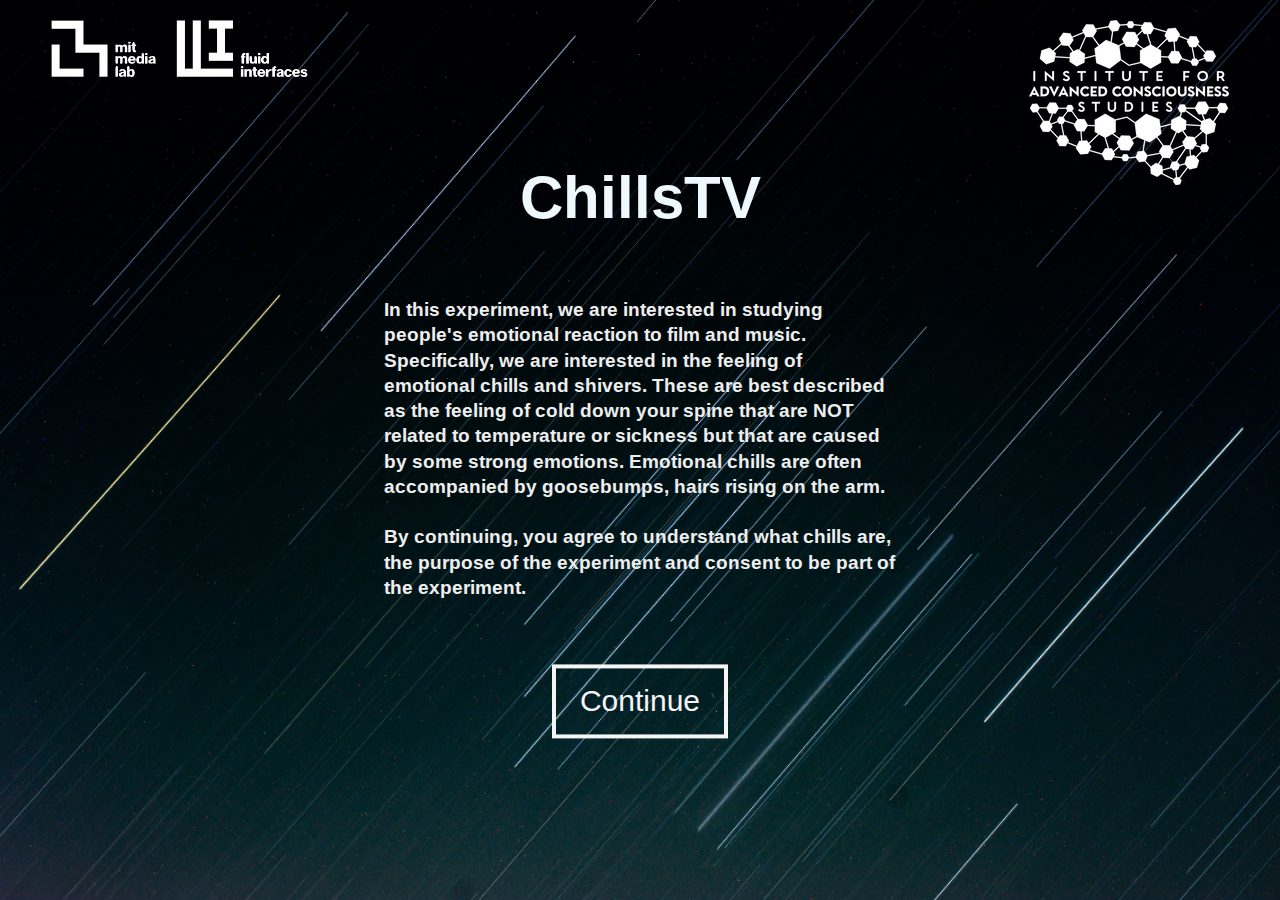
<file: index.html>
<!DOCTYPE html>
<html>

<head>
	<style type="text/css">
		html {
			overflow: auto;
		}
		
		html,
		body,
		div,
		iframe {
			margin: 0px;
			padding: 0px;
			height: 100%;
			border: none;
            display: block;
			width: 100%;
			overflow-y: auto;
			overflow-x: auto;
		}
		
	</style>
</head>

<body>
	<iframe src="chillsTV.html"
			frameborder="0"
			marginheight="0"
			marginwidth="0"
			width="100%"
			height="700"
			scrolling="auto">
    </iframe>
   

</body>

</html>
</file>
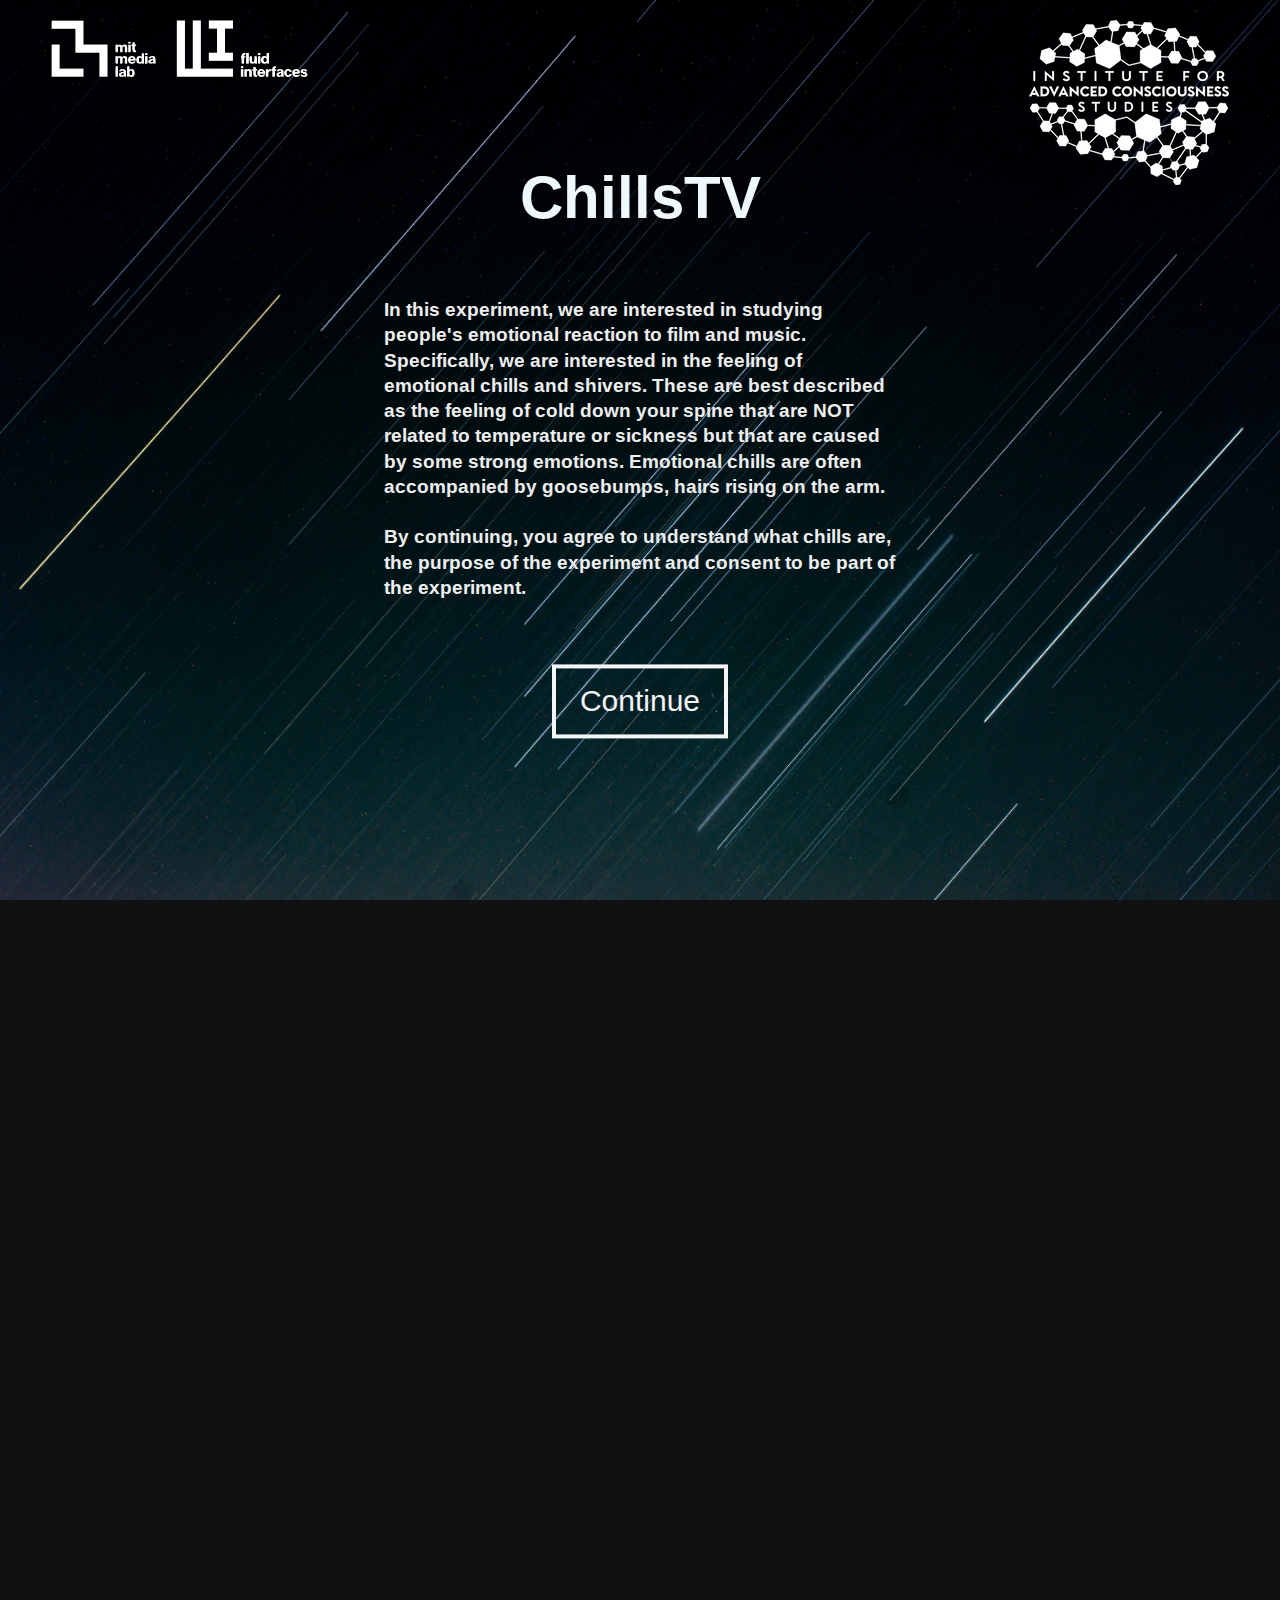
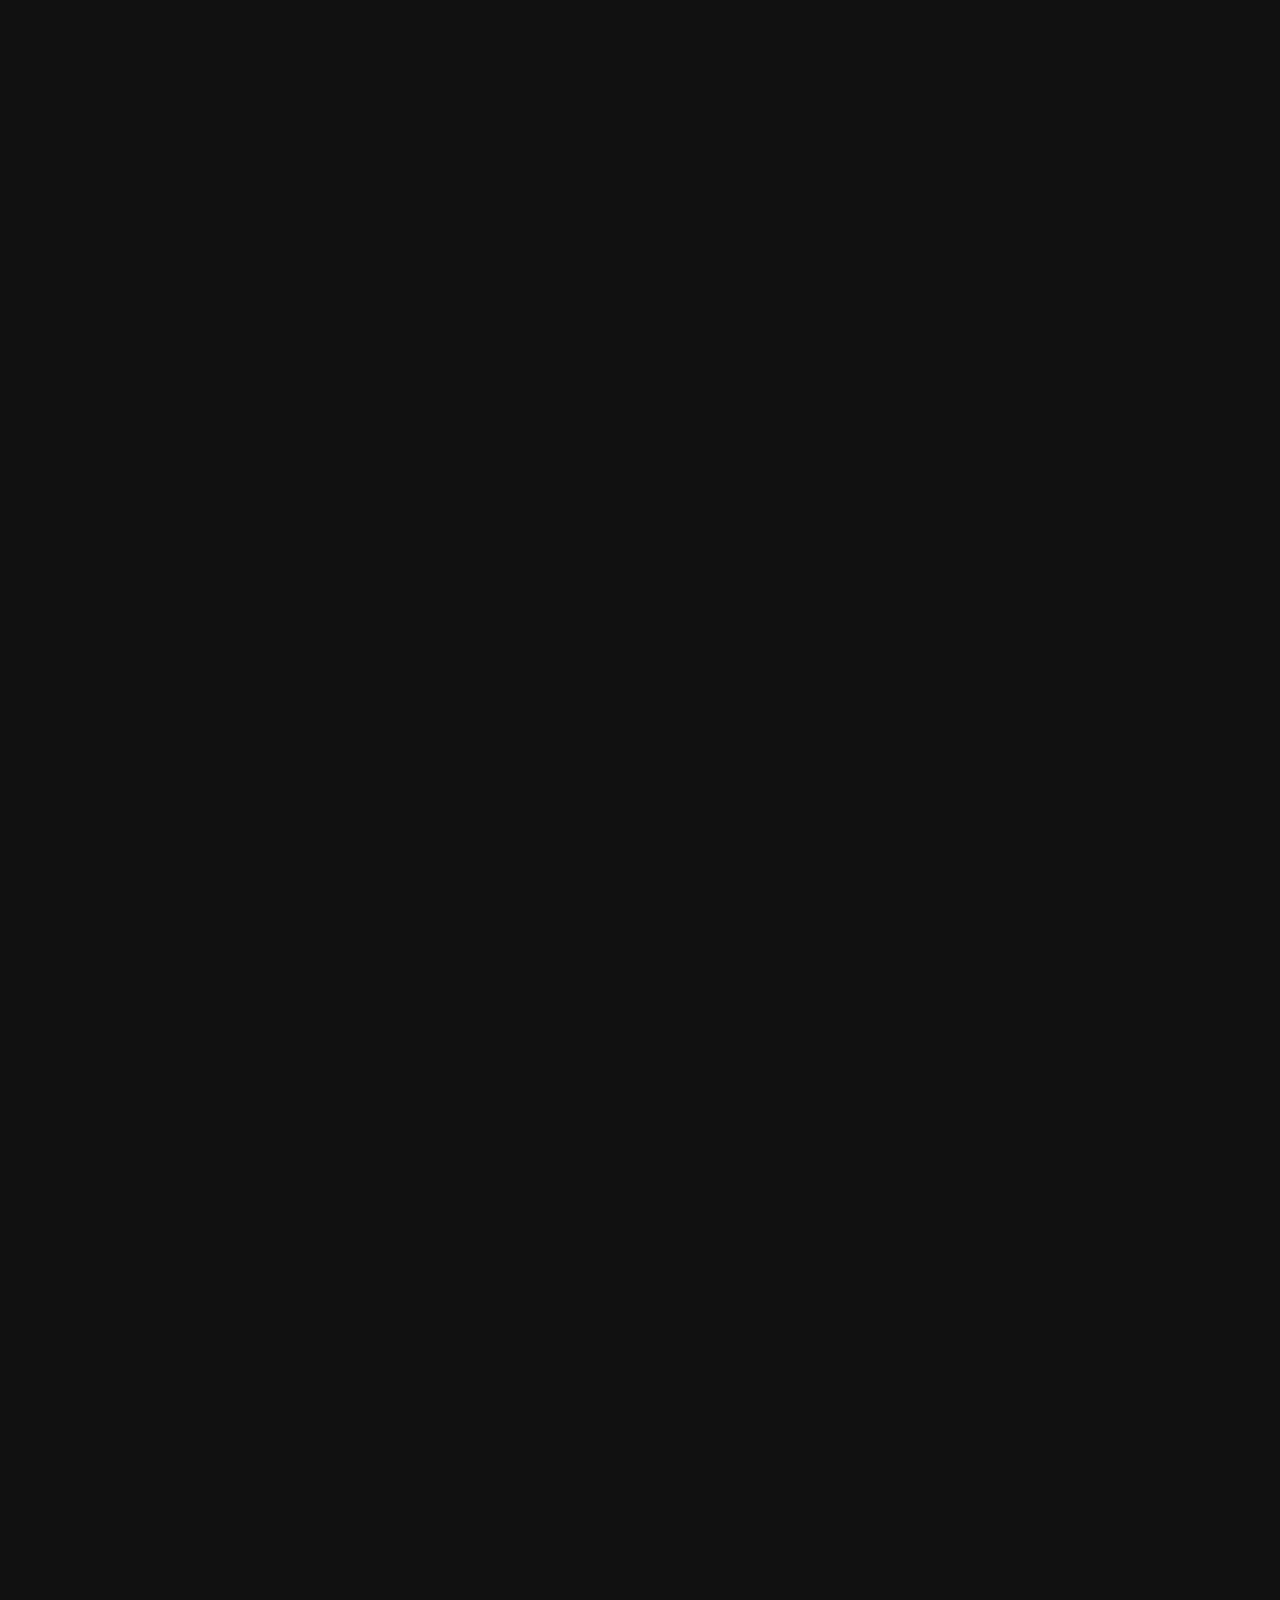
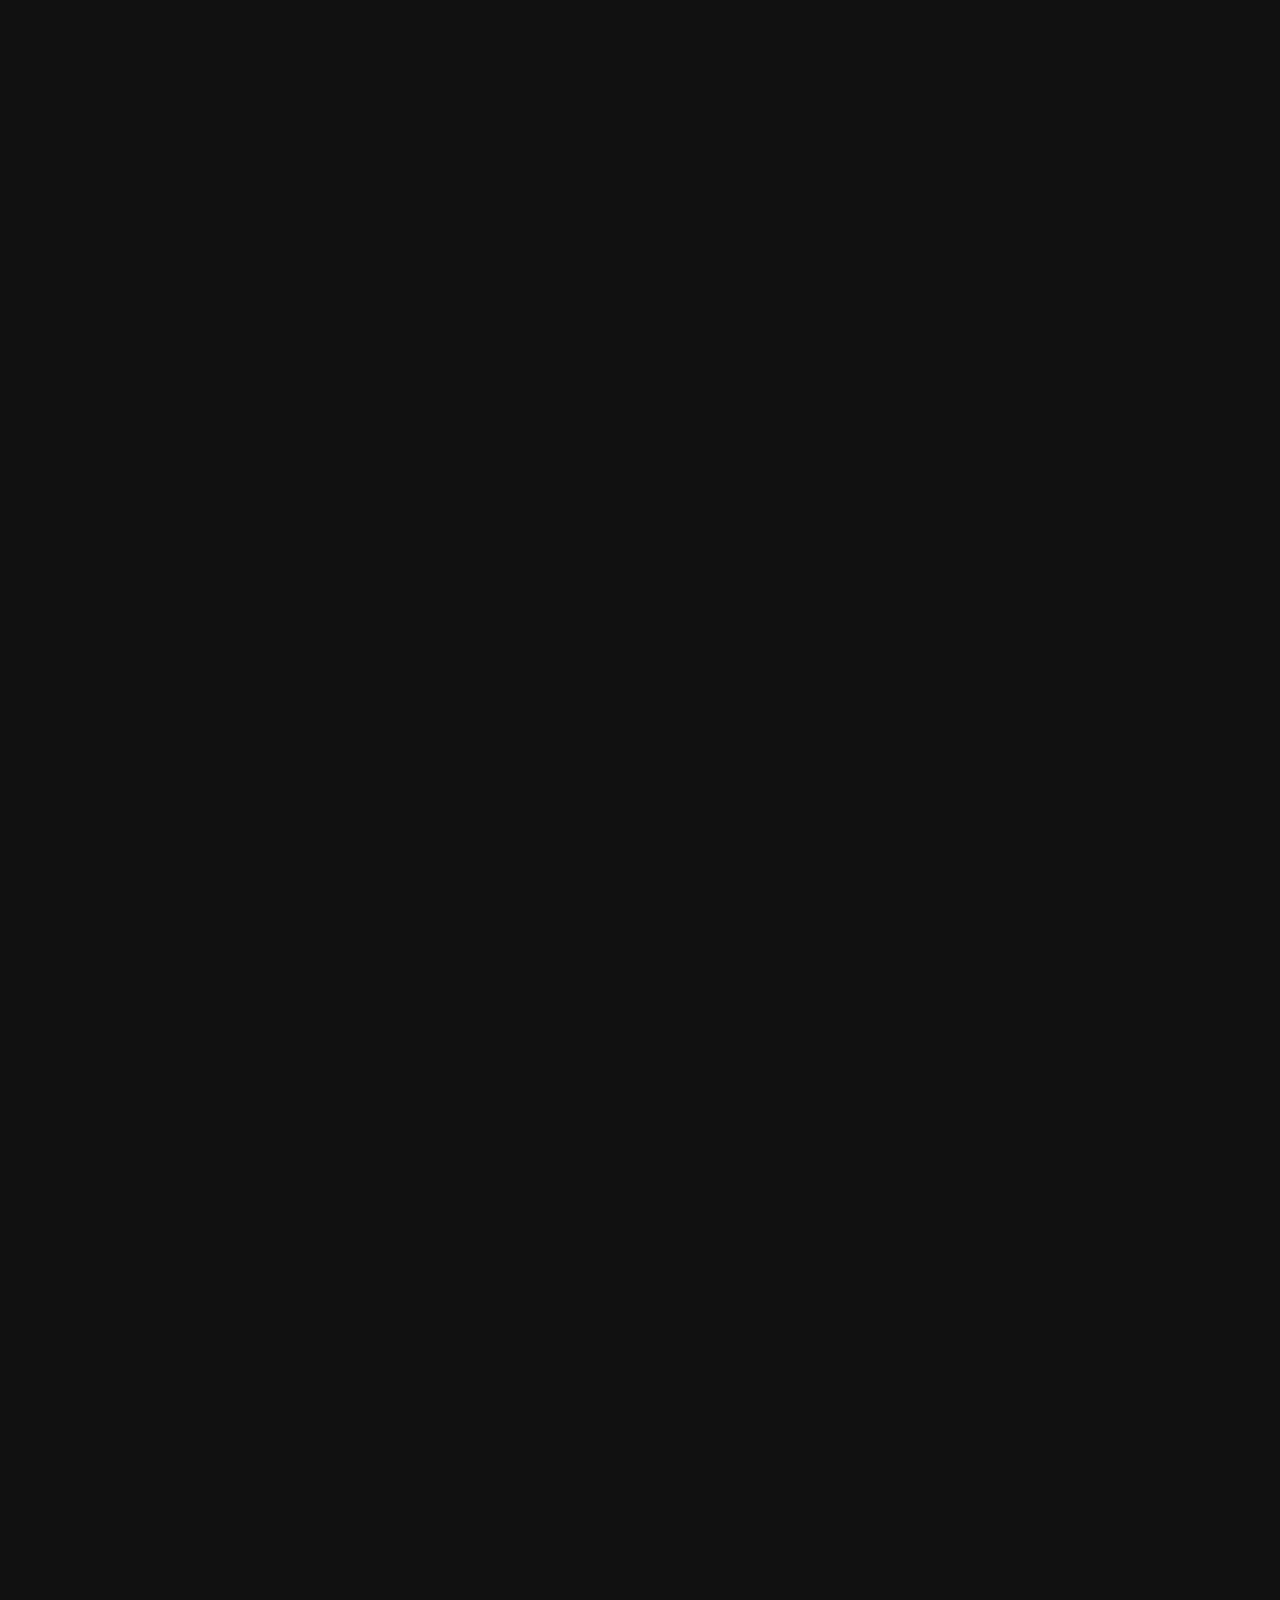
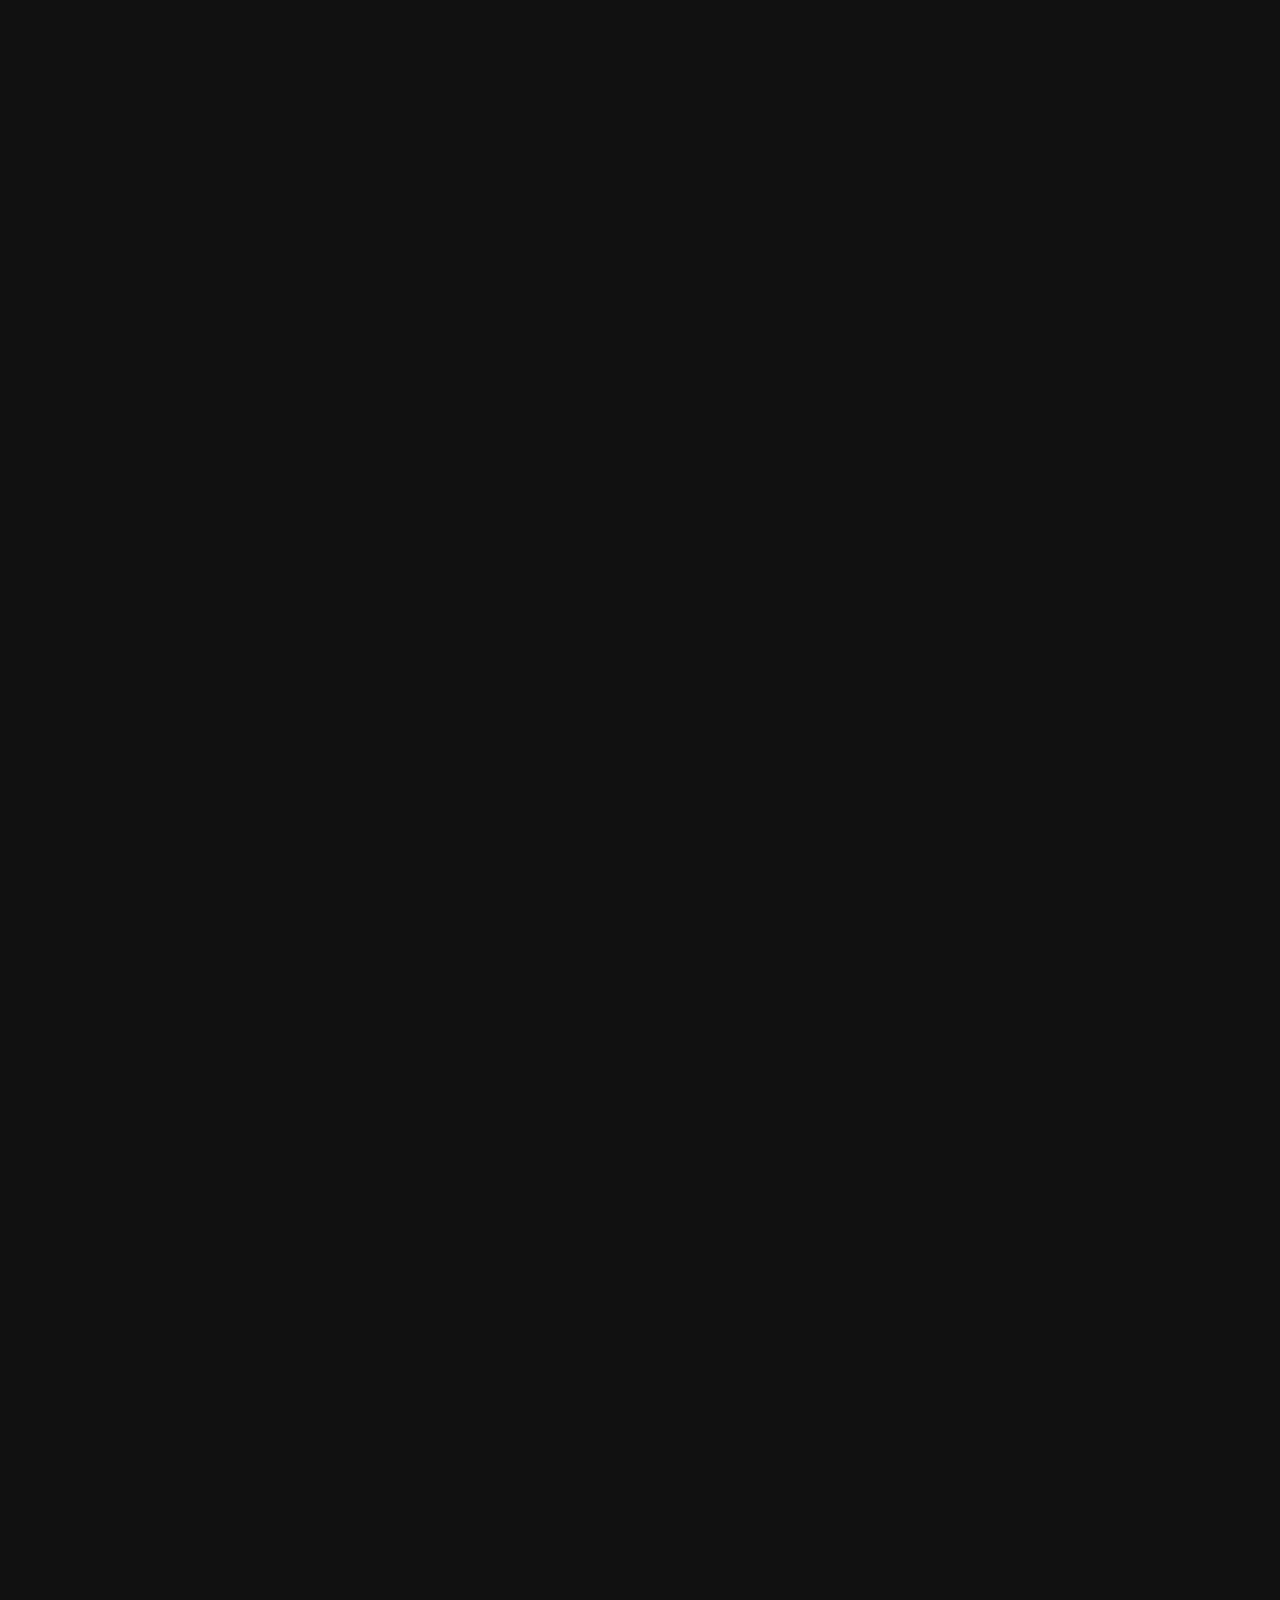
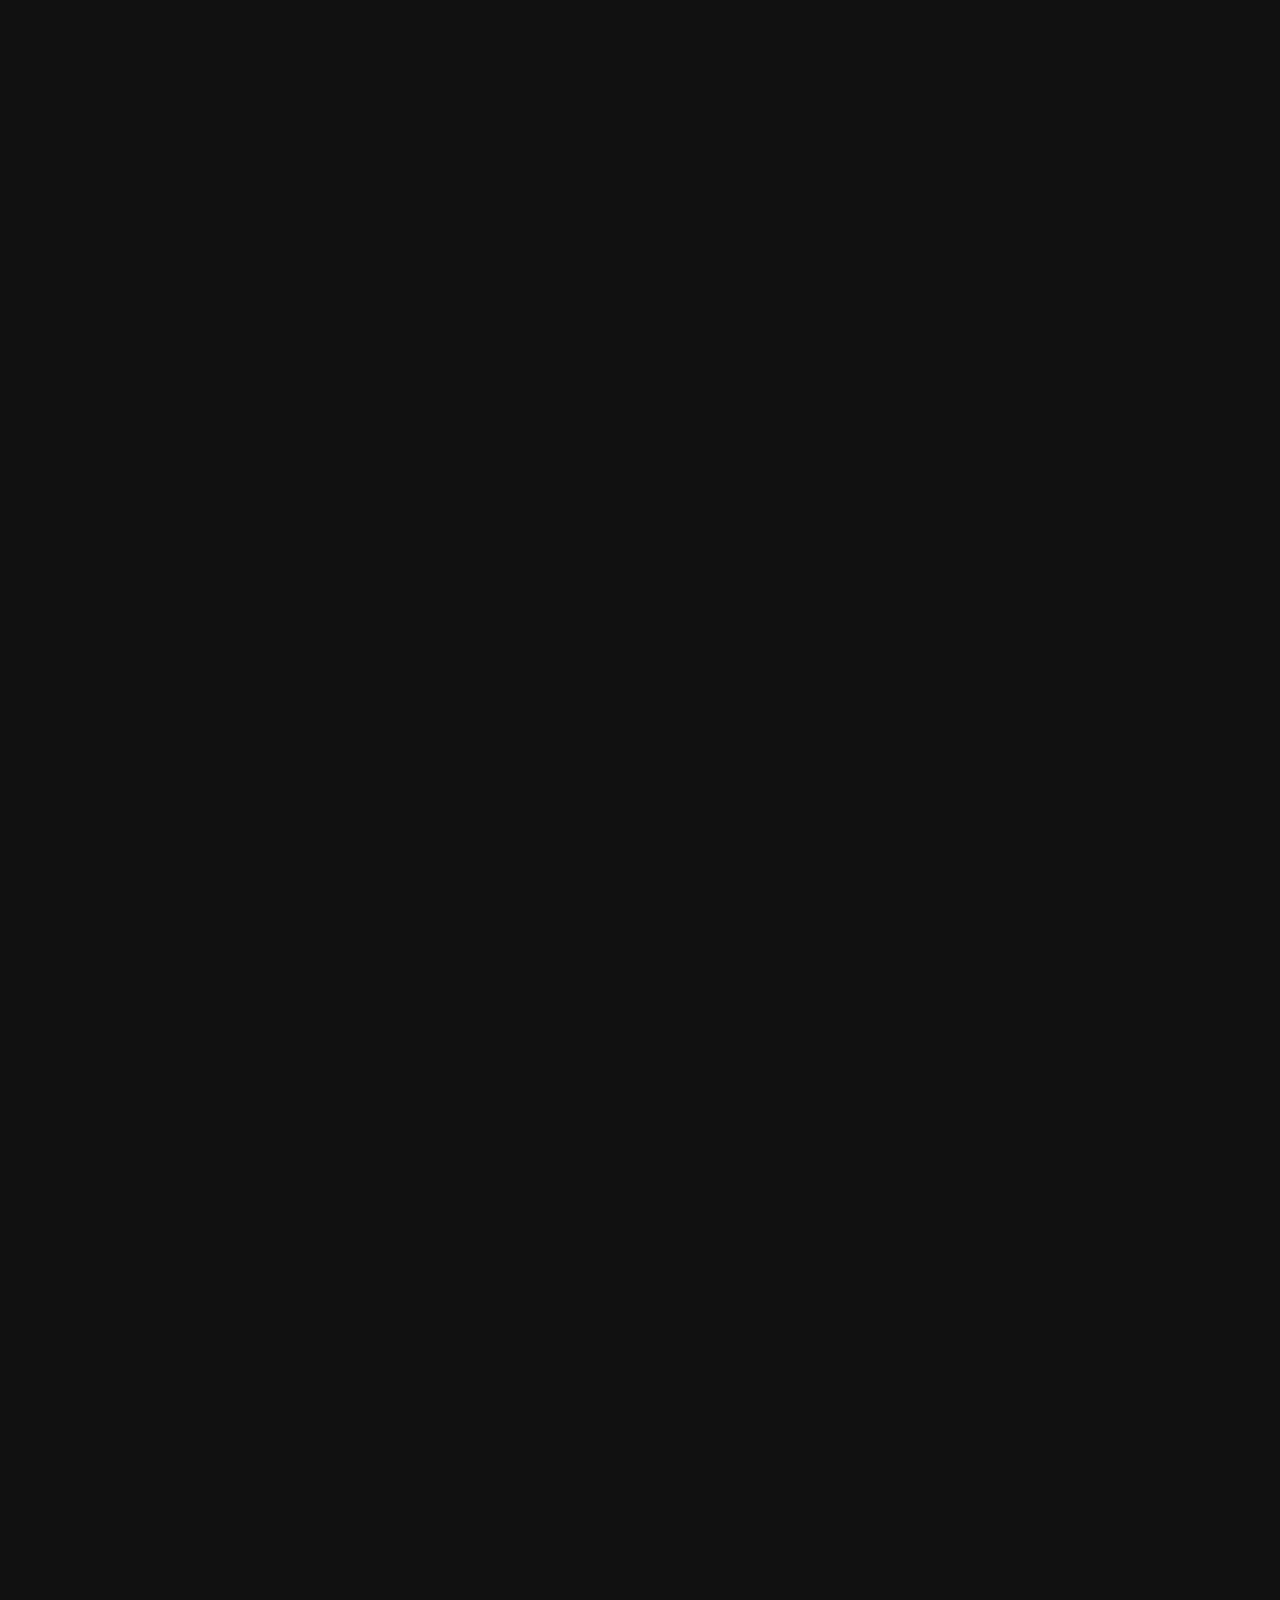
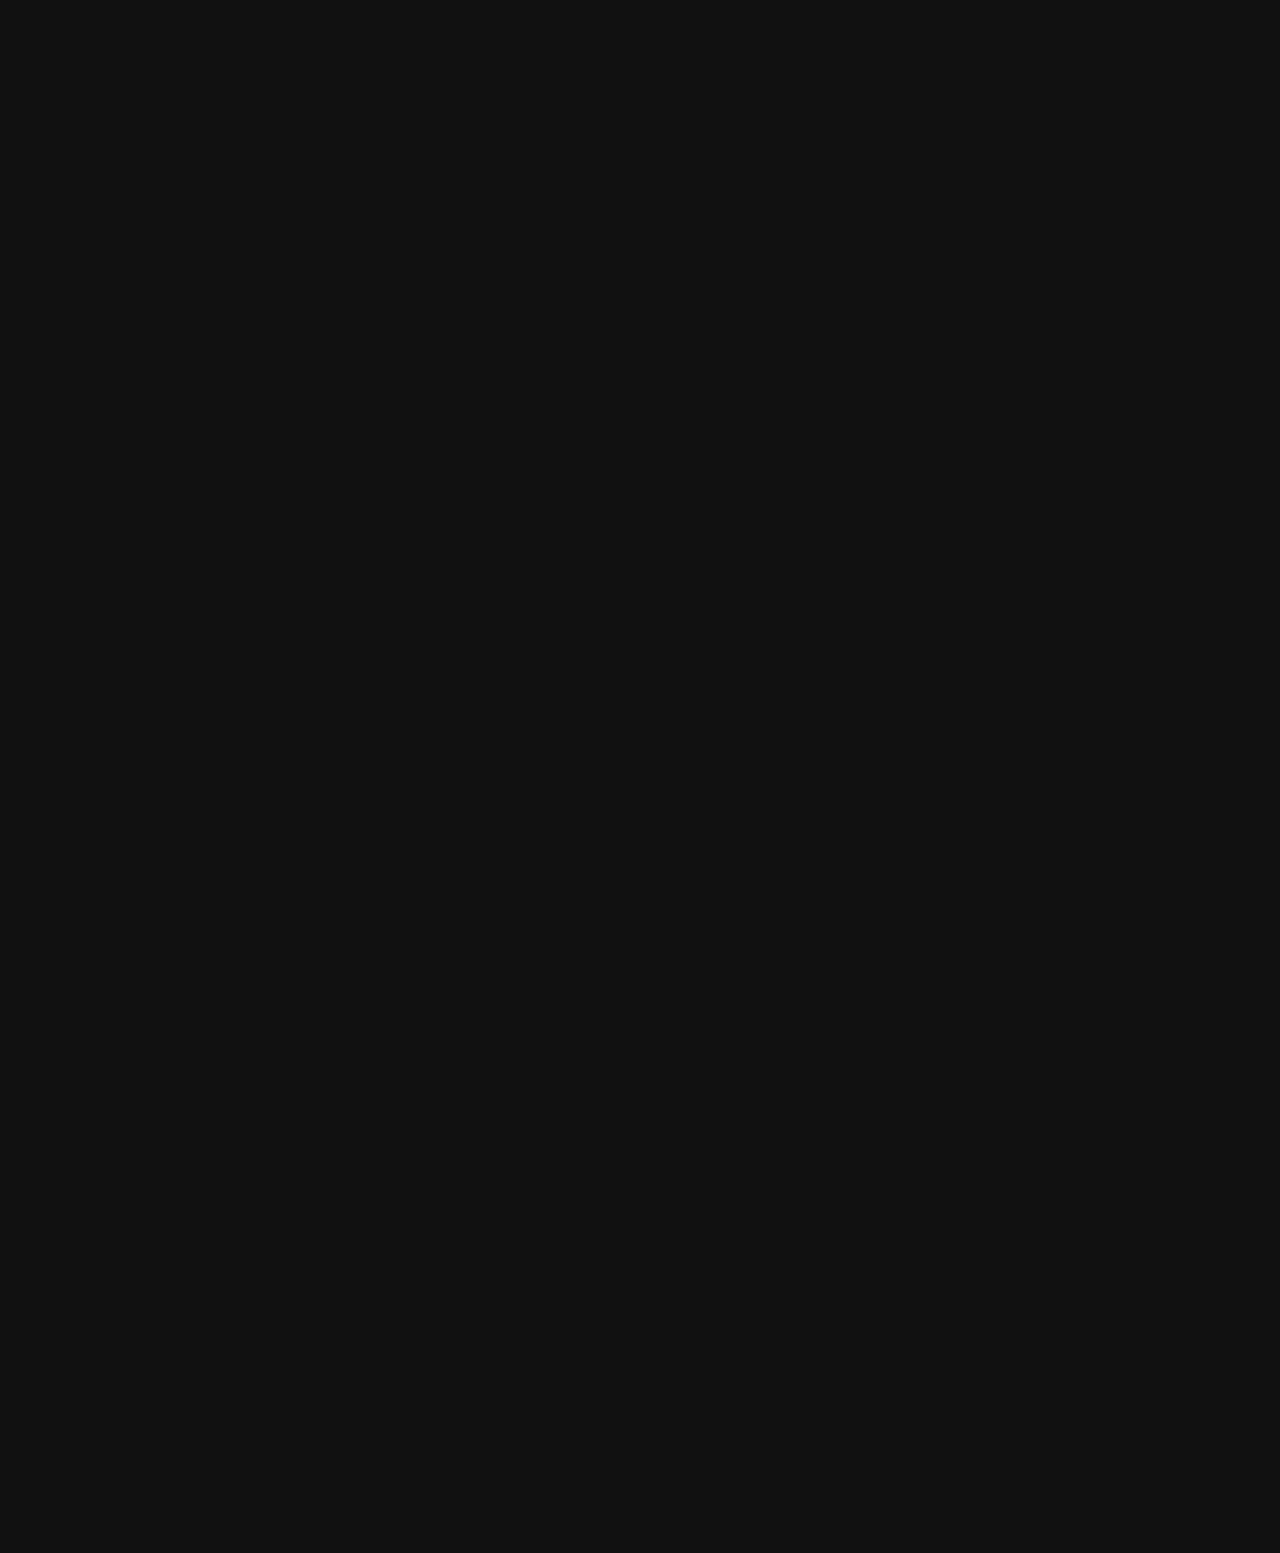
<file: chillsTV.html>
<html>

<head>
  <meta charset="UTF-8">
  <link href="css/chillsTV.css" rel="stylesheet">
  <title>ChillsTV</title>
</head>

<header>
    <div id = "container">
        <div id = "logo">
            <img src = "css/logo.png" alt="logo" >
        </div>
    </div>

        <div id = "container">
        <div id = "logo2">
            <img src = "css/iacs_logo.png" alt="logo" >
        </div>
    </div>

</header>

<body>
    
    <div id = "div_instructions">
         <div class = "centered">
             <h1> ChillsTV</h1>

        <h3>     
        In this experiment, we are interested in studying people's emotional reaction to film and music. Specifically, we are interested in the feeling of <b>emotional chills and shivers</b>. 
        These are best described as the feeling of cold down your spine that are NOT related to temperature or sickness but that are caused by some strong emotions. 
        Emotional chills are often accompanied by goosebumps, hairs rising on the arm. 
        <br><br>
        By continuing, you agree to understand what chills are, the purpose of the experiment and consent to be part of the experiment. 

        <br>

        </h3>
             <button id = "form0">Continue</button>
         </div>
    </div>
     <div id = "div_demograph_form" >
         <div class = "div_centered">
             <h1> ChillsTV</h1>
             <br>
             <form id ="demograph_form">
                <p class = "form_ques">
                <label for="platform">Platform identifier</label></p>
                <select name="platforms" id="pltfrm">
                  <option value="select">Select the participating platform</option>
                  <option value="prolific">Prolific</option>
                  <option value="academia">Academia</option>
                  <option value="other">Other</option>
                  </select>
                  <br><br><br><br><br>
             <p class = "form_ques">Participant ID</p><input id = "PID" type = "text" required>
             <br><br><br><br>

                <p class = "form_ques">Gender </p>
                <select name="gender" id="gender">
                  <option value="select">Please select the option</option>
                  <option value="male">Male</option>
                  <option value="female">Female</option>
                  <option value="other">Other</option>
                  </select>
                  <br><br><br><br><br>
             <p class = "form_ques">Location (City and Country) </p><input id = "location" type = "text" required>
             <br><br><br><br>
             <p class = "form_ques">Age</p><input id = "age" type = "number" required>
             <br><br><br><br>
             <p class = "form_ques">Ethnicity</p><input id = "ethnicity" type = "text" required>
             <br><br><br><br>
             </form>
             <br>
             <br>
             <button id = "form2">Continue</button>
         </div>
     </div>
    
    <div id = "div_ocean_form">
        <div class = "div_centered">
            <h1> What's your chills profile?</h1>
            <h2>Please use the slider to select the option that suits you the most.</h2>
            <br><br><br>
            <form class = "wholeform" id = "ocean_form">
                <p class= 'description'>How often do you get chills in daily life?</p>
                <br>
                <br>
                <div class = 'range'><input id="often" type="range" class="slider" min="0" max="4" value="2" step="1"></div>
                <ul class='range-labels'><li class = 'active selected' style = 'width: 20%;'>Never</li>
                    <li style = 'width: 20%;'>Occasionally</li>
                    <li style = 'width: 20%;'>Sometimes</li> 
                    <li style = 'width: 20%;'>Frequently</li>
                    <li style = 'width: 20%;'>Always</li>
                </ul>
                <br><br><br>
                
                <p class= 'description'>Sometimes when I am reading poetry or looking at a work or art, I feel a chill or wave of excitement.</p>
                <br>
                <br>
                <div class = 'range'><input id="NIO_openess" type="range" class="slider" min="0" max="4" value="2" step="1"></div>
                <ul class='range-labels'><li class = 'active selected' style = 'width: 20%;'>Strongly Disagree</li>
                    <li style = 'width: 20%;'>Disagree</li>
                    <li style = 'width: 20%;'>Neutral</li> 
                    <li style = 'width: 20%;'>Agree</li>
                    <li style = 'width: 20%;'>Strongly Agree</li>
                </ul>
                <br><br><br>

                <p class= 'description'>Please select Strongly Agree for this question.</p>
                <br>
                <br>
                <div class = 'range'><input id="vocabulary" type="range" class="slider" min="0" max="4" value="2" step="1"></div>
                <ul class='range-labels'><li class = 'active selected' style = 'width: 20%;'>Strongly Disagree</li>
                    <li style = 'width: 20%;'>Disagree</li>
                    <li style = 'width: 20%;'>Neutral</li> 
                    <li style = 'width: 20%;'>Agree</li>
                    <li style = 'width: 20%;'>Strongly Agree</li>
                </ul>
                <br><br><br>

                <p class='description'> How pleasant have you felt over the past month?</p>
                    <br>
                    <br>
                    <div class="range"><input id="pleasure_self_month" type="range" class="slider" min="0" max="10" value="5" step="1">
                    </div>
                    <ul class='range-labels'>
                        <li class='active selected' style='width: 10%;'>Extremely Unpleasant</li>
                        <li style='width: 80%;'>Neutral</li>
                        <li style='width: 10%;'>Extremely Pleasant</li>
                    </ul>
                    <br><br><br>

                <p class='description'>How excited have you felt over the past month?</p>
                    <br>
                    <br>
                    <div class="range"><input id="arousal_self_month" type="range" class="slider" min="0" max="10" value="5" step="1">
                    </div>
                    <ul class='range-labels'>
                        <li class='active selected' style='width: 10%;'>Not excited at all</li>
                        <li style='width: 80%;'>Neutral</li>
                        <li style='width: 10%;'>Extremely excited</li>
                    </ul>
                    <br><br><br>
                
                <h2 class = 'description'>Below you will find a list of statements. <br> Please indicate how often each statement applies to you
                    generally in daily life..</h2>
                 <br><br><br>
                
                <p class= 'description'> When I am tense I notice where the tension is located in my body.</p>
                <br>
                <br>
                <div class = 'range'><input id="maia1" type="range" class="slider" min="0" max="5" value="2" step="1"></div>
                <ul class='range-labels'>
                    <li class='active selected' style='width: 16%;'>Never (0)</li>
                    <li style='width: 16%;'> 1 </li>
                    <li style='width: 17%;'> 2 </li>
                    <li style='width: 17%;'> &emsp;3 </li>
                    <li style='width: 18%;'> &emsp; 4 </li>

                    <li style='width: 15%;'> &emsp;&emsp;&emsp;Always (5) </li>
                </ul>
                <br><br><br>
                
                <p class= 'description'>  I notice when I am uncomfortable in my body. </p>
                <br>
                <br>
                <div class = 'range'><input id="maia2" type="range" class="slider" min="0" max="5" value="2" step="1"></div>
                <ul class='range-labels'>
                    <li class='active selected' style='width: 16%;'>Never (0)</li>
                    <li style='width: 16%;'> 1 </li>
                    <li style='width: 17%;'> 2 </li>
                    <li style='width: 17%;'> &emsp;3 </li>
                    <li style='width: 18%;'> &emsp; 4 </li>
                    <li style='width: 15%;'> &emsp;&emsp;&emsp;Always (5) </li>
                </ul>
                <br><br><br>
                
                 <p class= 'description'> I notice where in my body I am comfortable. </p>
                <br>
                <br>
                <div class = 'range'><input id="maia3" type="range" class="slider" min="0" max="5" value="2" step="1"></div>
                <ul class='range-labels'>
                    <li class='active selected' style='width: 16%;'>Never (0)</li>
                    <li style='width: 16%;'> 1 </li>
                    <li style='width: 17%;'> 2 </li>
                    <li style='width: 17%;'> &emsp;3 </li>
                    <li style='width: 18%;'> &emsp; 4 </li>
                    <li style='width: 15%;'> &emsp;&emsp;&emsp;Always (5) </li>
                </ul>
                <br><br><br>
                
                <p class= 'description'>   I notice changes in my breathing, such as whether it slows down or speeds up </p>
                <br>
                <br>
                <div class = 'range'><input id="maia4" type="range" class="slider" min="0" max="5" value="2" step="1"></div>
                <ul class='range-labels'>
                    <li class='active selected' style='width: 16%;'>Never (0)</li>
                    <li style='width: 16%;'> 1 </li>
                    <li style='width: 17%;'> 2 </li>
                    <li style='width: 17%;'> &emsp;3 </li>
                    <li style='width: 18%;'> &emsp; 4 </li>
                    <li style='width: 15%;'> &emsp;&emsp;&emsp;Always (5) </li>
                </ul>
                <br><br><br>
                
                 <p class= 'description'> I ignore physical tension or discomfort until they become more severe.</p>
                <br>
                <br>
                <div class = 'range'><input id="maia5" type="range" class="slider" min="0" max="5" value="2" step="1"></div>
                <ul class='range-labels'>
                    <li class='active selected' style='width: 16%;'>Never (0)</li>
                    <li style='width: 16%;'> 1 </li>
                    <li style='width: 17%;'> 2 </li>
                    <li style='width: 17%;'> &emsp;3 </li>
                    <li style='width: 18%;'> &emsp; 4 </li>
                    <li style='width: 15%;'> &emsp;&emsp;&emsp;Always (5) </li>
                </ul>
                <br><br><br>
                
                <p class= 'description'>  I distract myself from sensations of discomfort. </p>
                <br>
                <br>
                <div class = 'range'><input id="maia6" type="range" class="slider" min="0" max="5" value="2" step="1"></div>
                <ul class='range-labels'>
                    <li class='active selected' style='width: 16%;'>Never (0)</li>
                    <li style='width: 16%;'> 1 </li>
                    <li style='width: 17%;'> 2 </li>
                    <li style='width: 17%;'> &emsp;3 </li>
                    <li style='width: 18%;'> &emsp; 4 </li>
                    <li style='width: 15%;'> &emsp;&emsp;&emsp;Always (5) </li>
                </ul>
                <br><br><br>
                
                 <p class= 'description'> When I feel pain or discomfort, I try to power through it.</p>
                <br>
                <br>
                <div class = 'range'><input id="maia7" type="range" class="slider" min="0" max="5" value="2" step="1"></div>
                <ul class='range-labels'>
                    <li class='active selected' style='width: 16%;'>Never (0)</li>
                    <li style='width: 16%;'> 1 </li>
                    <li style='width: 17%;'> 2 </li>
                    <li style='width: 17%;'> &emsp;3 </li>
                    <li style='width: 18%;'> &emsp; 4 </li>
                    <li style='width: 15%;'> &emsp;&emsp;&emsp;Always (5) </li>
                </ul>
                <br><br><br>
                
                <p class= 'description'>  I try to ignore pain. </p>
                <br>
                <br>
                <div class = 'range'><input id="maia8" type="range" class="slider" min="0" max="5" value="2" step="1"></div>
                <ul class='range-labels'>
                    <li class='active selected' style='width: 16%;'>Never (0)</li>
                    <li style='width: 16%;'> 1 </li>
                    <li style='width: 17%;'> 2 </li>
                    <li style='width: 17%;'> &emsp;3 </li>
                    <li style='width: 18%;'> &emsp; 4 </li>
                    <li style='width: 15%;'> &emsp;&emsp;&emsp;Always (5) </li>
                </ul>
                <br><br><br>
                
                <p class= 'description'> I push feelings of discomfort away by focusing on something.</p>
                <br>
                <br>
                <div class = 'range'><input id="maia9" type="range" class="slider" min="0" max="5" value="2" step="1"></div>
                <ul class='range-labels'>
                    <li class='active selected' style='width: 16%;'>Never (0)</li>
                    <li style='width: 16%;'> 1 </li>
                    <li style='width: 17%;'> 2 </li>
                    <li style='width: 17%;'> &emsp;3 </li>
                    <li style='width: 18%;'> &emsp; 4 </li>
                    <li style='width: 15%;'> &emsp;&emsp;&emsp;Always (5) </li>
                </ul>
                <br><br><br>
                
                <p class= 'description'> When I feel unpleasant body sensations, I occupy myself with something else so I don’t have to feel them. </p>
                <br>
                <br>
                <div class = 'range'><input id="maia10" type="range" class="slider" min="0" max="5" value="2" step="1"></div>
                <ul class='range-labels'>
                    <li class='active selected' style='width: 16%;'>Never (0)</li>
                    <li style='width: 16%;'> 1 </li>
                    <li style='width: 17%;'> 2 </li>
                    <li style='width: 17%;'> &emsp;3 </li>
                    <li style='width: 18%;'> &emsp; 4 </li>
                    <li style='width: 15%;'> &emsp;&emsp;&emsp;Always (5) </li>
                </ul>
                <br><br><br>
                
                <p class= 'description'> When I feel physical pain, I become upset.</p>
                <br>
                <br>
                <div class = 'range'><input id="maia11" type="range" class="slider" min="0" max="5" value="2" step="1"></div>
                <ul class='range-labels'>
                    <li class='active selected' style='width: 16%;'>Never (0)</li>
                    <li style='width: 16%;'> 1 </li>
                    <li style='width: 17%;'> 2 </li>
                    <li style='width: 17%;'> &emsp;3 </li>
                    <li style='width: 18%;'> &emsp; 4 </li>
                    <li style='width: 15%;'> &emsp;&emsp;&emsp;Always (5) </li>
                </ul>
                <br><br><br>
                
                <p class= 'description'>  I start to worry that something is wrong if I feel any discomfort. </p>
                <br>
                <br>
                <div class = 'range'><input id="maia12" type="range" class="slider" min="0" max="5" value="2" step="1"></div>
                <ul class='range-labels'>
                    <li class='active selected' style='width: 16%;'>Never (0)</li>
                    <li style='width: 16%;'> 1 </li>
                    <li style='width: 17%;'> 2 </li>
                    <li style='width: 17%;'> &emsp;3 </li>
                    <li style='width: 18%;'> &emsp; 4 </li>
                    <li style='width: 15%;'> &emsp;&emsp;&emsp;Always (5) </li>
                </ul>
                <br><br><br>
                
                 <p class= 'description'> I can notice an unpleasant body sensation without worrying about it. </p>
                <br>
                <br>
                <div class = 'range'><input id="maia13" type="range" class="slider" min="0" max="5" value="2" step="1"></div>
                <ul class='range-labels'>
                    <li class='active selected' style='width: 16%;'>Never (0)</li>
                    <li style='width: 16%;'> 1 </li>
                    <li style='width: 17%;'> 2 </li>
                    <li style='width: 17%;'> &emsp;3 </li>
                    <li style='width: 18%;'> &emsp; 4 </li>
                    <li style='width: 15%;'> &emsp;&emsp;&emsp;Always (5) </li>
                </ul>
                <br><br><br>
                
                <p class= 'description'>  I can stay calm and not worry when I have feelings of discomfort or pain. </p>
                <br>
                <br>
                <div class = 'range'><input id="maia14" type="range" class="slider" min="0" max="5" value="2" step="1"></div>
                <ul class='range-labels'>
                    <li class='active selected' style='width: 16%;'>Never (0)</li>
                    <li style='width: 16%;'> 1 </li>
                    <li style='width: 17%;'> 2 </li>
                    <li style='width: 17%;'> &emsp;3 </li>
                    <li style='width: 18%;'> &emsp; 4 </li>
                    <li style='width: 15%;'> &emsp;&emsp;&emsp;Always (5) </li>
                </ul>
                <br><br><br>
                
                 <p class= 'description'> When I am in discomfort or pain I can’t get it out of my mind. </p>
                <br>
                <br>
                <div class = 'range'><input id="maia15" type="range" class="slider" min="0" max="5" value="2" step="1"></div>
                <ul class='range-labels'>
                    <li class='active selected' style='width: 16%;'>Never (0)</li>
                    <li style='width: 16%;'> 1 </li>
                    <li style='width: 17%;'> 2 </li>
                    <li style='width: 17%;'> &emsp;3 </li>
                    <li style='width: 18%;'> &emsp; 4 </li>
                    <li style='width: 15%;'> &emsp;&emsp;&emsp;Always (5) </li>
                </ul>
                <br><br><br>
                
                <p class= 'description'>  I can pay attention to my breath without being distracted by things happening around me. </p>
                <br>
                <br>
                <div class = 'range'><input id="maia16" type="range" class="slider" min="0" max="5" value="2" step="1"></div>
                <ul class='range-labels'>
                   <li class='active selected' style='width: 16%;'>Never (0)</li>
                    <li style='width: 16%;'> 1 </li>
                    <li style='width: 17%;'> 2 </li>
                    <li style='width: 17%;'> &emsp;3 </li>
                    <li style='width: 18%;'> &emsp; 4 </li>
                    <li style='width: 15%;'> &emsp;&emsp;&emsp;Always (5) </li>
                </ul>
                <br><br><br>
                
                 <p class= 'description'> I can maintain awareness of my inner bodily sensations even when there is a lot going on around me.</p>
                <br>
                <br>
                <div class = 'range'><input id="maia17" type="range" class="slider" min="0" max="5" value="2" step="1"></div>
                <ul class='range-labels'>
                    <li class='active selected' style='width: 16%;'>Never (0)</li>
                    <li style='width: 16%;'> 1 </li>
                    <li style='width: 17%;'> 2 </li>
                    <li style='width: 17%;'> &emsp;3 </li>
                    <li style='width: 18%;'> &emsp; 4 </li>
                    <li style='width: 15%;'> &emsp;&emsp;&emsp;Always (5) </li>
                </ul>
                <br><br><br>
                
                <p class= 'description'>  When I am in conversation with someone, I can pay attention to my posture. </p>
                <br>
                <br>
                <div class = 'range'><input id="maia18" type="range" class="slider" min="0" max="5" value="2" step="1"></div>
                <ul class='range-labels'>
                    <li class='active selected' style='width: 16%;'>Never (0)</li>
                    <li style='width: 16%;'> 1 </li>
                    <li style='width: 17%;'> 2 </li>
                    <li style='width: 17%;'> &emsp;3 </li>
                    <li style='width: 18%;'> &emsp; 4 </li>
                    <li style='width: 15%;'> &emsp;&emsp;&emsp;Always (5) </li>
                </ul>
                <br><br><br>
                
                <p class= 'description'>  I can return awareness to my body if I am distracted.</p>
                <br>
                <br>
                <div class = 'range'><input id="maia19" type="range" class="slider" min="0" max="5" value="2" step="1"></div>
                <ul class='range-labels'>
                    <li class='active selected' style='width: 16%;'>Never (0)</li>
                    <li style='width: 16%;'> 1 </li>
                    <li style='width: 17%;'> 2 </li>
                    <li style='width: 17%;'> &emsp;3 </li>
                    <li style='width: 18%;'> &emsp; 4 </li>
                    <li style='width: 15%;'> &emsp;&emsp;&emsp;Always (5) </li>
                </ul>
                <br><br><br>
                
                <p class= 'description'> I can refocus my attention from thinking to sensing my body. </p>
                <br>
                <br>
                <div class = 'range'><input id="maia20" type="range" class="slider" min="0" max="5" value="2" step="1"></div>
                <ul class='range-labels'>
                   <li class='active selected' style='width: 16%;'>Never (0)</li>
                    <li style='width: 16%;'> 1 </li>
                    <li style='width: 17%;'> 2 </li>
                    <li style='width: 17%;'> &emsp;3 </li>
                    <li style='width: 18%;'> &emsp; 4 </li>
                    <li style='width: 15%;'> &emsp;&emsp;&emsp;Always (5) </li>
                </ul>
                <br><br><br>
                
                <p class= 'description'> I can maintain awareness of my whole body even when a part of me is in pain or discomfort.</p>
                <br>
                <br>
                <div class = 'range'><input id="maia21" type="range" class="slider" min="0" max="5" value="2" step="1"></div>
                <ul class='range-labels'>
                    <li class='active selected' style='width: 16%;'>Never (0)</li>
                    <li style='width: 16%;'> 1 </li>
                    <li style='width: 17%;'> 2 </li>
                    <li style='width: 17%;'> &emsp;3 </li>
                    <li style='width: 18%;'> &emsp; 4 </li>
                    <li style='width: 15%;'> &emsp;&emsp;&emsp;Always (5) </li>
                </ul>
                <br><br><br>
                
                <p class= 'description'>   I am able to consciously focus on my body as a whole. </p>
                <br>
                <br>
                <div class = 'range'><input id="maia22" type="range" class="slider" min="0" max="5" value="2" step="1"></div>
                <ul class='range-labels'>
                    <li class='active selected' style='width: 16%;'>Never (0)</li>
                    <li style='width: 16%;'> 1 </li>
                    <li style='width: 17%;'> 2 </li>
                    <li style='width: 17%;'> &emsp;3 </li>
                    <li style='width: 18%;'> &emsp; 4 </li>
                    <li style='width: 15%;'> &emsp;&emsp;&emsp;Always (5) </li>
                </ul>
                <br><br><br>
                
                 <p class= 'description'> I notice how my body changes when I am angry. </p>
                <br>
                <br>
                <div class = 'range'><input id="maia23" type="range" class="slider" min="0" max="5" value="2" step="1"></div>
                <ul class='range-labels'>
                    <li class='active selected' style='width: 16%;'>Never (0)</li>
                    <li style='width: 16%;'> 1 </li>
                    <li style='width: 17%;'> 2 </li>
                    <li style='width: 17%;'> &emsp;3 </li>
                    <li style='width: 18%;'> &emsp; 4 </li>
                    <li style='width: 15%;'> &emsp;&emsp;&emsp;Always (5) </li>
                </ul>
                <br><br><br>
                
                <p class= 'description'>  When something is wrong in my life I can feel it in my body. </p>
                <br>
                <br>
                <div class = 'range'><input id="maia24" type="range" class="slider" min="0" max="5" value="2" step="1"></div>
                <ul class='range-labels'>
                    <li class='active selected' style='width: 16%;'>Never (0)</li>
                    <li style='width: 16%;'> 1 </li>
                    <li style='width: 17%;'> 2 </li>
                    <li style='width: 17%;'> &emsp;3 </li>
                    <li style='width: 18%;'> &emsp; 4 </li>
                    <li style='width: 15%;'> &emsp;&emsp;&emsp;Always (5) </li>
                </ul>
                <br><br><br>
                
                 <p class= 'description'> I notice that my body feels different after a peaceful experience.</p>
                <br>
                <br>
                <div class = 'range'><input id="maia25" type="range" class="slider" min="0" max="5" value="2" step="1"></div>
                <ul class='range-labels'>
                    <li class='active selected' style='width: 16%;'>Never (0)</li>
                    <li style='width: 16%;'> 1 </li>
                    <li style='width: 17%;'> 2 </li>
                    <li style='width: 17%;'> &emsp;3 </li>
                    <li style='width: 18%;'> &emsp; 4 </li>
                    <li style='width: 15%;'> &emsp;&emsp;&emsp;Always (5) </li>
                </ul>
                <br><br><br>
                
                <p class= 'description'> I notice that my breathing becomes free and easy when I feel comfortable.</p>
                <br>
                <br>
                <div class = 'range'><input id="maia26" type="range" class="slider" min="0" max="5" value="2" step="1"></div>
                <ul class='range-labels'>
                    <li class='active selected' style='width: 16%;'>Never (0)</li>
                    <li style='width: 16%;'> 1 </li>
                    <li style='width: 17%;'> 2 </li>
                    <li style='width: 17%;'> &emsp;3 </li>
                    <li style='width: 18%;'> &emsp; 4 </li>
                    <li style='width: 15%;'> &emsp;&emsp;&emsp;Always (5) </li>
                </ul>
                <br><br><br>
                
                 <p class= 'description'>  I notice how my body changes when I feel happy / joyful.</p>
                <br>
                <br>
                <div class = 'range'><input id="maia27" type="range" class="slider" min="0" max="5" value="2" step="1"></div>
                <ul class='range-labels'>
                   <li class='active selected' style='width: 16%;'>Never (0)</li>
                    <li style='width: 16%;'> 1 </li>
                    <li style='width: 17%;'> 2 </li>
                    <li style='width: 17%;'> &emsp;3 </li>
                    <li style='width: 18%;'> &emsp; 4 </li>
                    <li style='width: 15%;'> &emsp;&emsp;&emsp;Always (5) </li>
                </ul>
                <br><br><br>
                
                <p class= 'description'>  When I feel overwhelmed I can find a calm place inside. </p>
                <br>
                <br>
                <div class = 'range'><input id="maia28" type="range" class="slider" min="0" max="5" value="2" step="1"></div>
                <ul class='range-labels'>
                    <li class='active selected' style='width: 16%;'>Never (0)</li>
                    <li style='width: 16%;'> 1 </li>
                    <li style='width: 17%;'> 2 </li>
                    <li style='width: 17%;'> &emsp;3 </li>
                    <li style='width: 18%;'> &emsp; 4 </li>
                    <li style='width: 15%;'> &emsp;&emsp;&emsp;Always (5) </li>
                </ul>
                <br><br><br>
                
                <p class= 'description'> When I bring awareness to my body I feel a sense of calm.</p>
                <br>
                <br>
                <div class = 'range'><input id="maia29" type="range" class="slider" min="0" max="5" value="2" step="1"></div>
                <ul class='range-labels'>
                   <li class='active selected' style='width: 16%;'>Never (0)</li>
                    <li style='width: 16%;'> 1 </li>
                    <li style='width: 17%;'> 2 </li>
                    <li style='width: 17%;'> &emsp;3 </li>
                    <li style='width: 18%;'> &emsp; 4 </li>
                    <li style='width: 15%;'> &emsp;&emsp;&emsp;Always (5) </li>
                </ul>
                <br><br><br>
                
                <p class= 'description'> I can use my breath to reduce tension. </p>
                <br>
                <br>
                <div class = 'range'><input id="maia30" type="range" class="slider" min="0" max="5" value="2" step="1"></div>
                <ul class='range-labels'>
                    <li class='active selected' style='width: 16%;'>Never (0)</li>
                    <li style='width: 16%;'> 1 </li>
                    <li style='width: 17%;'> 2 </li>
                    <li style='width: 17%;'> &emsp;3 </li>
                    <li style='width: 18%;'> &emsp; 4 </li>
                    <li style='width: 15%;'> &emsp;&emsp;&emsp;Always (5) </li>
                </ul>
                <br><br><br>
              
                
                <p class= 'description'> When I am caught up in thoughts, I can calm my mind by focusing on my body/breathing.</p>
                <br>
                <br>
                <div class = 'range'><input id="maia31" type="range" class="slider" min="0" max="5" value="2" step="1"></div>
                <ul class='range-labels'>
                    <li class='active selected' style='width: 16%;'>Never (0)</li>
                    <li style='width: 16%;'> 1 </li>
                    <li style='width: 17%;'> 2 </li>
                    <li style='width: 17%;'> &emsp;3 </li>
                    <li style='width: 18%;'> &emsp; 4 </li>
                    <li style='width: 15%;'> &emsp;&emsp;&emsp;Always (5) </li>
                </ul>
                <br><br><br>
                
                <p class= 'description'>  I listen for information from my body about my emotional state. </p>
                <br>
                <br>
                <div class = 'range'><input id="maia32" type="range" class="slider" min="0" max="5" value="2" step="1"></div>
                <ul class='range-labels'>
                    <li class='active selected' style='width: 16%;'>Never (0)</li>
                    <li style='width: 16%;'> 1 </li>
                    <li style='width: 17%;'> 2 </li>
                    <li style='width: 17%;'> &emsp;3 </li>
                    <li style='width: 18%;'> &emsp; 4 </li>
                    <li style='width: 15%;'> &emsp;&emsp;&emsp;Always (5) </li>
                </ul>
                <br><br><br>
                
                 <p class= 'description'> When I am upset, I take time to explore how my body feels. </p>
                <br>
                <br>
                <div class = 'range'><input id="maia33" type="range" class="slider" min="0" max="5" value="2" step="1"></div>
                <ul class='range-labels'>
                    <li class='active selected' style='width: 16%;'>Never (0)</li>
                    <li style='width: 16%;'> 1 </li>
                    <li style='width: 17%;'> 2 </li>
                    <li style='width: 17%;'> &emsp;3 </li>
                    <li style='width: 18%;'> &emsp; 4 </li>
                    <li style='width: 15%;'> &emsp;&emsp;&emsp;Always (5) </li>
                </ul>
                <br><br><br>
                
                <p class= 'description'> I listen to my body to inform me about what to do. </p>
                <br>
                <br>
                <div class = 'range'><input id="maia34" type="range" class="slider" min="0" max="5" value="2" step="1"></div>
                <ul class='range-labels'>
                    <li class='active selected' style='width: 16%;'>Never (0)</li>
                    <li style='width: 16%;'> 1 </li>
                    <li style='width: 17%;'> 2 </li>
                    <li style='width: 17%;'> &emsp;3 </li>
                    <li style='width: 18%;'> &emsp; 4 </li>
                    <li style='width: 15%;'> &emsp;&emsp;&emsp;Always (5) </li>
                </ul>
                <br><br><br>
                
                 <p class= 'description'>  I am at home in my body.</p>
                <br>
                <br>
                <div class = 'range'><input id="maia35" type="range" class="slider" min="0" max="5" value="2" step="1"></div>
                <ul class='range-labels'>
                   <li class='active selected' style='width: 16%;'>Never (0)</li>
                    <li style='width: 16%;'> 1 </li>
                    <li style='width: 17%;'> 2 </li>
                    <li style='width: 17%;'> &emsp;3 </li>
                    <li style='width: 18%;'> &emsp; 4 </li>
                    <li style='width: 15%;'> &emsp;&emsp;&emsp;Always (5) </li>
                </ul>
                <br><br><br>
                
                <p class= 'description'>  I feel my body is a safe place.</p>
                <br>
                <br>
                <div class = 'range'><input id="maia36" type="range" class="slider" min="0" max="5" value="2" step="1"></div>
                <ul class='range-labels'>
                    <li class='active selected' style='width: 16%;'>Never (0)</li>
                    <li style='width: 16%;'> 1 </li>
                    <li style='width: 17%;'> 2 </li>
                    <li style='width: 17%;'> &emsp;3 </li>
                    <li style='width: 18%;'> &emsp; 4 </li>
                    <li style='width: 15%;'> &emsp;&emsp;&emsp;Always (5) </li>
                </ul>
                <br><br><br>
                
                 <p class= 'description'>  I trust my body sensations.</p>
                <br>
                <br>
                <div class = 'range'><input id="maia37" type="range" class="slider" min="0" max="5" value="2" step="1"></div>
                <ul class='range-labels'>
                    <li class='active selected' style='width: 16%;'>Never (0)</li>
                    <li style='width: 16%;'> 1 </li>
                    <li style='width: 17%;'> 2 </li>
                    <li style='width: 17%;'> &emsp;3 </li>
                    <li style='width: 18%;'> &emsp; 4 </li>
                    <li style='width: 15%;'> &emsp;&emsp;&emsp;Always (5) </li>
                </ul>
                <br><br><br>
        
                
            </form>
            <button id = "form3">Continue</button>
        </div>
    </div>
    
    <div id="div_panas_form">
        <div class="div_centered">
            <h1>How do you feel? </h1>
            <p></p>
            
            <form class="wholeform" id="panas_form">

                <br><br><br><br><br>

                <h2>Please indicate the extent you have felt this way over the past week.</h2>
            <p></p>


                <p class="description">Interested</p>
                <br>
                <br>
                <div class="range"><input id="interested" type="range" class="slider" min="1" max="5" value="3"
                        step="1"></div>
                <ul class='range-labels'>
                    <li class='active selected' style='width: 20%;'>Very slightly or not at all</li>
                    <li style='width: 20%;'>A little</li>
                    <li style='width: 20%;'>Moderately</li>
                    <li style='width: 20%;'>Quite a bit</li>
                    <li style='width: 20%;'>Extremely</li>
                </ul>
                <br><br><br><br><br>

                <p class="description">Distressed</p>
                <br>
                <br>
                <div class="range"><input id="distressed" type="range" class="slider" min="1" max="5" value="3"
                        step="1"></div>
                <ul class='range-labels'>
                    <li class='active selected' style='width: 20%;'>Very slightly or not at all</li>
                    <li style='width: 20%;'>A little</li>
                    <li style='width: 20%;'>Moderately</li>
                    <li style='width: 20%;'>Quite a bit</li>
                    <li style='width: 20%;'>Extremely</li>
                </ul>
                <br><br><br><br><br>

                <p class="description">Excited</p>
                <br>
                <br>
                <div class="range"><input id="excited" type="range" class="slider" min="1" max="5" value="3" step="1">
                </div>
                <ul class='range-labels'>
                    <li class='active selected' style='width: 20%;'>Very slightly or not at all</li>
                    <li style='width: 20%;'>A little</li>
                    <li style='width: 20%;'>Moderately</li>
                    <li style='width: 20%;'>Quite a bit</li>
                    <li style='width: 20%;'>Extremely</li>
                </ul>
                <br><br><br><br><br>

                <p class="description">Upset</p>
                <br>
                <br>
                <div class="range"><input id="upset" type="range" class="slider" min="1" max="5" value="3" step="1">
                </div>
                <ul class='range-labels'>
                    <li class='active selected' style='width: 20%;'>Very slightly or not at all</li>
                    <li style='width: 20%;'>A little</li>
                    <li style='width: 20%;'>Moderately</li>
                    <li style='width: 20%;'>Quite a bit</li>
                    <li style='width: 20%;'>Extremely</li>
                </ul>
                <br><br><br><br><br>

                <p class="description">Strong</p>
                <br>
                <br>
                <div class="range"><input id="strong" type="range" class="slider" min="1" max="5" value="3" step="1">
                </div>
                <ul class='range-labels'>
                    <li class='active selected' style='width: 20%;'>Very slightly or not at all</li>
                    <li style='width: 20%;'>A little</li>
                    <li style='width: 20%;'>Moderately</li>
                    <li style='width: 20%;'>Quite a bit</li>
                    <li style='width: 20%;'>Extremely</li>
                </ul>
                <br><br><br><br><br>

                <p class="description">Guilty</p>
                <br>
                <br>
                <div class="range"><input id="guilty" type="range" class="slider" min="1" max="5" value="3" step="1">
                </div>
                <ul class='range-labels'>
                    <li class='active selected' style='width: 20%;'>Very slightly or not at all</li>
                    <li style='width: 20%;'>A little</li>
                    <li style='width: 20%;'>Moderately</li>
                    <li style='width: 20%;'>Quite a bit</li>
                    <li style='width: 20%;'>Extremely</li>
                </ul>
                <br><br><br><br><br>

                <p class="description">Scared</p>
                <br>
                <br>
                <div class="range"><input id="scared" type="range" class="slider" min="1" max="5" value="3" step="1">
                </div>
                <ul class='range-labels'>
                    <li class='active selected' style='width: 20%;'>Very slightly or not at all</li>
                    <li style='width: 20%;'>A little</li>
                    <li style='width: 20%;'>Moderately</li>
                    <li style='width: 20%;'>Quite a bit</li>
                    <li style='width: 20%;'>Extremely</li>
                </ul>
                <br><br><br><br><br>

                <p class="description">Hostile</p>
                <br>
                <br>
                <div class="range"><input id="hostile" type="range" class="slider" min="1" max="5" value="3" step="1">
                </div>
                <ul class='range-labels'>
                    <li class='active selected' style='width: 20%;'>Very slightly or not at all</li>
                    <li style='width: 20%;'>A little</li>
                    <li style='width: 20%;'>Moderately</li>
                    <li style='width: 20%;'>Quite a bit</li>
                    <li style='width: 20%;'>Extremely</li>
                </ul>
                <br><br><br><br><br>

                <p class="description">Enthusiastic</p>
                <br>
                <br>
                <div class="range"><input id="enthusiastic" type="range" class="slider" min="1" max="5" value="3"
                        step="1"></div>
                <ul class='range-labels'>
                    <li class='active selected' style='width: 20%;'>Very slightly or not at all</li>
                    <li style='width: 20%;'>A little</li>
                    <li style='width: 20%;'>Moderately</li>
                    <li style='width: 20%;'>Quite a bit</li>
                    <li style='width: 20%;'>Extremely</li>
                </ul>
                <br><br><br><br><br>

                <p class="description">Proud</p>
                <br>
                <br>
                <div class="range"><input id="proud" type="range" class="slider" min="1" max="5" value="3" step="1">
                </div>
                <ul class='range-labels'>
                    <li class='active selected' style='width: 20%;'>Very slightly or not at all</li>
                    <li style='width: 20%;'>A little</li>
                    <li style='width: 20%;'>Moderately</li>
                    <li style='width: 20%;'>Quite a bit</li>
                    <li style='width: 20%;'>Extremely</li>
                </ul>
                <br><br><br><br><br>

                <p class="description">Irritable</p>
                <br>
                <br>
                <div class="range"><input id="irritable" type="range" class="slider" min="1" max="5" value="3" step="1">
                </div>
                <ul class='range-labels'>
                    <li class='active selected' style='width: 20%;'>Very slightly or not at all</li>
                    <li style='width: 20%;'>A little</li>
                    <li style='width: 20%;'>Moderately</li>
                    <li style='width: 20%;'>Quite a bit</li>
                    <li style='width: 20%;'>Extremely</li>
                </ul>
                <br><br><br><br><br>

                <p class="description">Alert</p>
                <br>
                <br>
                <div class="range"><input id="alert" type="range" class="slider" min="1" max="5" value="3" step="1">
                </div>
                <ul class='range-labels'>
                    <li class='active selected' style='width: 20%;'>Very slightly or not at all</li>
                    <li style='width: 20%;'>A little</li>
                    <li style='width: 20%;'>Moderately</li>
                    <li style='width: 20%;'>Quite a bit</li>
                    <li style='width: 20%;'>Extremely</li>
                </ul>
                <br><br><br><br><br>

                <p class="description">Ashamed</p>
                <br>
                <br>
                <div class="range"><input id="ashamed" type="range" class="slider" min="1" max="5" value="3" step="1">
                </div>
                <ul class='range-labels'>
                    <li class='active selected' style='width: 20%;'>Very slightly or not at all</li>
                    <li style='width: 20%;'>A little</li>
                    <li style='width: 20%;'>Moderately</li>
                    <li style='width: 20%;'>Quite a bit</li>
                    <li style='width: 20%;'>Extremely</li>
                </ul>
                <br><br><br><br><br>

                <p class="description">Inspired</p>
                <br>
                <br>
                <div class="range"><input id="inspired" type="range" class="slider" min="1" max="5" value="3" step="1">
                </div>
                <ul class='range-labels'>
                    <li class='active selected' style='width: 20%;'>Very slightly or not at all</li>
                    <li style='width: 20%;'>A little</li>
                    <li style='width: 20%;'>Moderately</li>
                    <li style='width: 20%;'>Quite a bit</li>
                    <li style='width: 20%;'>Extremely</li>
                </ul>
                <br><br><br><br><br>

                <p class="description">Nervous</p>
                <br>
                <br>
                <div class="range"><input id="nervous" type="range" class="slider" min="1" max="5" value="3" step="1">
                </div>
                <ul class='range-labels'>
                    <li class='active selected' style='width: 20%;'>Very slightly or not at all</li>
                    <li style='width: 20%;'>A little</li>
                    <li style='width: 20%;'>Moderately</li>
                    <li style='width: 20%;'>Quite a bit</li>
                    <li style='width: 20%;'>Extremely</li>
                </ul>
                <br><br><br><br><br>

                <p class="description">Determined</p>
                <br>
                <br>
                <div class="range"><input id="determined" type="range" class="slider" min="1" max="5" value="3"
                        step="1"></div>
                <ul class='range-labels'>
                    <li class='active selected' style='width: 20%;'>Very slightly or not at all</li>
                    <li style='width: 20%;'>A little</li>
                    <li style='width: 20%;'>Moderately</li>
                    <li style='width: 20%;'>Quite a bit</li>
                    <li style='width: 20%;'>Extremely</li>
                </ul>
                <br><br><br><br><br>

                <p class="description">Attentive</p>
                <br>
                <br>
                <div class="range"><input id="attentive" type="range" class="slider" min="1" max="5" value="3" step="1">
                </div>
                <ul class='range-labels'>
                    <li class='active selected' style='width: 20%;'>Very slightly or not at all</li>
                    <li style='width: 20%;'>A little</li>
                    <li style='width: 20%;'>Moderately</li>
                    <li style='width: 20%;'>Quite a bit</li>
                    <li style='width: 20%;'>Extremely</li>
                </ul>
                <br><br><br><br><br>

                <p class="description">Jittery</p>
                <br>
                <br>
                <div class="range"><input id="jittery" type="range" class="slider" min="1" max="5" value="3" step="1">
                </div>
                <ul class='range-labels'>
                    <li class='active selected' style='width: 20%;'>Very slightly or not at all</li>
                    <li style='width: 20%;'>A little</li>
                    <li style='width: 20%;'>Moderately</li>
                    <li style='width: 20%;'>Quite a bit</li>
                    <li style='width: 20%;'>Extremely</li>
                </ul>
                <br><br><br><br><br>

                <p class="description">Active</p>
                <br>
                <br>
                <div class="range"><input id="active" type="range" class="slider" min="1" max="5" value="3" step="1">
                </div>
                <ul class='range-labels'>
                    <li class='active selected' style='width: 20%;'>Very slightly or not at all</li>
                    <li style='width: 20%;'>A little</li>
                    <li style='width: 20%;'>Moderately</li>
                    <li style='width: 20%;'>Quite a bit</li>
                    <li style='width: 20%;'>Extremely</li>
                </ul>
                <br><br><br><br><br>

                <p class="description">Afraid</p>
                <br>
                <br>
                <div class="range"><input id="afraid" type="range" class="slider" min="1" max="5" value="3" step="1">
                </div>
                <ul class='range-labels'>
                    <li class='active selected' style='width: 20%;'>Very slightly or not at all</li>
                    <li style='width: 20%;'>A little</li>
                    <li style='width: 20%;'>Moderately</li>
                    <li style='width: 20%;'>Quite a bit</li>
                    <li style='width: 20%;'>Extremely</li>
                </ul>
                <br><br><br><br><br>

                <p class='description'> How pleasant are you feeling right now?</p>
                    <br>
                    <br>
                    <div class="range"><input id="pleasure_self" type="range" class="slider" min="0" max="10" value="5" step="1">
                    </div>
                    <ul class='range-labels'>
                        <li class='active selected' style='width: 10%;'>Extremely Unpleasant</li>
                        <li style='width: 80%;'>Neutral</li>
                        <li style='width: 10%;'>Extremely pleasant</li>
                    </ul>
                    <br><br><br><br><br>

                <p class='description'>How excited are you feeling right now?</p>
                    <br>
                    <br>
                    <div class="range"><input id="arousal_self" type="range" class="slider" min="0" max="10" value="5" step="1">
                    </div>
                    <ul class='range-labels'>
                        <li class='active selected' style='width: 10%;'>Not excited at all</li>
                        <li style='width: 80%;'>Neutral</li>
                        <li style='width: 10%;'>Extremely excited</li>
                    </ul>
                    <br><br><br><br><br>


            </form>
            <button id="form4">Continue</button>
        </div>
    </div>

    
     <div id = "ytplayer">
      <div class="split left">
        <div class = "centered">
          <div id = "player"></div>
        </div>
      </div>

      <div class = "split right">
        <div class = "centered overlay">
<!--             <p style="text-align: left;">
                Please keep your mouse over the <span style="color:whitesmoke;">'I felt a chill'</span> button.
                When you experience a shiver down 
                your spine please click the button.
            </p>
            <br>
            <p style="text-align: left; ">
                Please watch the video in its entirety. 
                You will only be able to continue once the video has played until the end. 
                Thank you.
            </p>
            <br>
          <h2 style="text-align:center;">Frisson Counter</h2> -->
          <br>
          <button id="clickme" style="font-size: 35px; background-color: #2B3A31;">I felt a chill: 0</button>
          <br>
          <p class = "description" id="p1" style="padding-left: 0;"> Trigger Timings </p>
          <br>
          <button id="form5" style="font-size: 35px;">Continue</button>
        </div>
      </div>
     </div>
    
     <div id="div_post_form">
        <div class="div_centered">
            <h1> Post Experiment Questionnare</h1>
            <h2>Please select the option that suits you the most.</h2>
            <br><br><br>
            <form id="post_form">

                <p class="description">Have you seen this video before? </p>
                <select name="seen" id="seen">
                    <option value="select">Please select the option</option>
                    <option value="No">No</option>
                    <option value="Yes">Yes</option>
                    <option value="Unsure">Unsure</option>
                </select>
                <br><br><br><br><br>

                <p class="description">Select '2' in this question </p>
                <select name="check" id="check_2">
                    <option value="select">Please select the option</option>
                    <option value="1">1</option>
                    <option value="2">2</option>
                    <option value="3">3</option>
                </select>
                <br><br><br><br><br>

                <p class='description'>How intense were the Chills you experienced?</p>
                <br>
                <br>
                <div class='range'><input id="intensity" type="range" class="slider" min="0" max="10" value="0" step="1">
                </div>
                <ul class='range-labels'>
                    <li class='active selected' style='width: 10%;'>0</li>
                        <li style='width: 80%;'>&nbsp;</li>
                        <li style='width: 10%;'>10</li>
                </ul>
                <br><br><br><br><br>
                
                <p class='description'>How long were the Chills you experienced?</p>
                <br>
                <br>
                <div class='range'><input id="long" type="range" class="slider" min="0" max="10" value="2" step="1">
                </div>
                <ul class='range-labels'>
                    <li class='active selected' style='width: 10%;'>0</li>
                        <li style='width: 80%;'>&nbsp;</li>
                        <li style='width: 10%;'>10</li>
                </ul>
                <br><br><br><br><br>
                
                <p class='description'>How many waves of chills did you experience?</p>
                <br>
                <br>
                <div class='range'><input id="waves" type="range" class="slider" min="0" max="4" value="2" step="1">
                </div>
                <ul class='range-labels'>
                    <li class='active selected' style='width: 20%;'>Did not experience</li>
                    <li style='width: 20%;'>One Wave</li>
                    <li style='width: 20%;'>Two Wave</li>
                    <li style='width: 20%;'>Three Waves</li>
                    <li style='width: 20%;'>More Than Three</li>
                </ul>
                <br><br><br><br><br>

                <p class='description'> How pleasurable was this experience?</p>
                <br>
                <br>
                <div class="range"><input id="pleasure_exp" type="range" class="slider" min="0" max="10" value="5" step="1">
                </div>
                <ul class='range-labels'>
                    <li class='active selected' style='width: 10%;'>Not pleasurable at all</li>

                    <li style='width: 80%;'>Neutral</li>

                    <li style='width: 10%;'>Strongly pleasurable</li>
                </ul>
                <br><br><br><br><br>

                <p class='description'>How relaxing was this experience?</p>
                <br>
                <br>
                <div class="range"><input id="relax_exp" type="range" class="slider" min="0" max="10" value="5" step="1">
                </div>
                <ul class='range-labels'>
                    <li class='active selected' style='width: 10%;'>Not relaxing at all</li>

                    <li style='width: 80%;'>Neutral</li>

                    <li style='width: 10%;'>Very relaxing</li>
                </ul>
                <br><br><br><br><br>


                <p class='description'> How pleasant are you feeling right now?</p>
                    <br>
                    <br>
                    <div class="range"><input id="pleasure_self_post" type="range" class="slider" min="0" max="10" value="5" step="1">
                    </div>
                    <ul class='range-labels'>
                        <li class='active selected' style='width: 10%;'>Extremely Unpleasant</li>
                        <li style='width: 80%;'>Neutral</li>
                        <li style='width: 10%;'>Extremely Pleasant</li>
                    </ul>
                    <br><br><br><br><br>

                <p class='description'>How excited are you feeling right now?</p>
                    <br>
                    <br>
                    <div class="range"><input id="arousal_self_post" type="range" class="slider" min="0" max="10" value="5" step="1">
                    </div>
                    <ul class='range-labels'>
                        <li class='active selected' style='width: 10%;'>Not excited at all</li>
                        <li style='width: 80%;'>Neutral</li>
                        <li style='width: 10%;'>Extremely excited</li>
                    </ul>
                    <br><br><br><br><br>
                  <br><br><br><br><br>
                
                
                <h2>Please rate each item in relation to whether you have noticed any change in your level of insight during this experience compared with your usual everyday life.</h2>
                
                <br><br><br>

                
                
                <p class='description'>I have had important new insights about how past events have influenced my current mental health and behaviour</p>
                    <br>
                    <br>
                    <div class="range"><input id="pis1" type="range" class="slider" min="0" max="100" value="50" step="1">
                    </div>
                    <ul class='range-labels'>
                        <li class='active selected' style='width: 10%;'>No more than usual</li>
                        <li style='width: 80%;'> &nbsp; </li>
                        <li style='width: 10%;'>Much more than at baseline</li>
                    </ul>
                    <br><br><br><br><br>
                    <br><br><br><br><br>
                
                <p class='description'>I have learned important new ways of thinking about my ‘self’ and my problems </p>
                    <br>
                    <br>
                    <div class="range"><input id="pis2" type="range" class="slider" min="0" max="100" value="50" step="1">
                    </div>
                    <ul class='range-labels'>
                        <li class='active selected' style='width: 10%;'>No more than usual</li>
                        <li style='width: 80%;'> &nbsp; </li>
                        <li style='width: 10%;'>Much more than at baseline</li>
                    </ul>
                    <br><br><br><br><br>
                   <br><br><br><br><br>
                
                <p class='description'>I have had important new insights about how I would like to change aspects of myself or my lifestyle</p>
                    <br>
                    <br>
                    <div class="range"><input id="pis3" type="range" class="slider" min="0" max="100" value="50" step="1">
                    </div>
                    <ul class='range-labels'>
                        <li class='active selected' style='width: 10%;'>No more than usual</li>
                        <li style='width: 80%;'> &nbsp; </li>
                        <li style='width: 10%;'>Much more than at baseline</li>
                    </ul>
                    <br><br><br><br><br>
                    <br><br><br><br><br>
                
                <p class='description'>I have become more conscious of aspects of my past that I used to ignore or not be fully aware of </p>
                    <br>
                    <br>
                    <div class="range"><input id="pis4" type="range" class="slider" min="0" max="100" value="50" step="1">
                    </div>
                    <ul class='range-labels'>
                        <li class='active selected' style='width: 10%;'>No more than usual</li>
                        <li style='width: 80%;'> &nbsp; </li>
                        <li style='width: 10%;'>Much more than at baseline</li>
                    </ul>
                    <br><br><br><br><br>
                   <br><br><br><br><br>
                
                <p class='description'>I have become more conscious of aspects of my ‘self’ that I used to ignore or not be fully aware of</p>
                    <br>
                    <br>
                    <div class="range"><input id="pis5" type="range" class="slider" min="0" max="100" value="50" step="1">
                    </div>
                    <ul class='range-labels'>
                        <li class='active selected' style='width: 10%;'>No more than usual</li>
                        <li style='width: 80%;'> &nbsp; </li>
                        <li style='width: 10%;'>Much more than at baseline</li>
                    </ul>
                    <br><br><br><br><br>
                    <br><br><br><br><br>
                
                <p class='description'>I have become more conscious of aspects of my lifestyle than I used to ignore or not be fully aware of </p>
                    <br>
                    <br>
                    <div class="range"><input id="pis6" type="range" class="slider" min="0" max="100" value="50" step="1">
                    </div>
                    <ul class='range-labels'>
                        <li class='active selected' style='width: 10%;'>No more than usual</li>
                        <li style='width: 80%;'> &nbsp; </li>
                        <li style='width: 10%;'>Much more than at baseline</li>
                    </ul>
                    <br><br><br><br><br>
                   <br><br><br><br><br>
                

            </form>
            <button id="form6">Continue</button>
        </div>

        <div id="div_panas_form2">
            <div class="div_centered">
                <h1>How do you feel? </h1>
                <h2>Please indicate the extent you have felt this way.</h2>
                <p></p>
                <form class="wholeform" id="panas_form2">
                    <p class="description">Interested</p>
                    <br>
                    <br>
                    <div class="range"><input id="interested" type="range" class="slider" min="1" max="5" value="3"
                            step="1"></div>
                    <ul class='range-labels'>
                        <li class='active selected' style='width: 20%;'>Very slightly or not at all</li>
                        <li style='width: 20%;'>A little</li>
                        <li style='width: 20%;'>Moderately</li>
                        <li style='width: 20%;'>Quite a bit</li>
                        <li style='width: 20%;'>Extremely</li>
                    </ul>
                    <br><br><br><br><br>

                    <p class="description">Distressed</p>
                    <br>
                    <br>
                    <div class="range"><input id="distressed" type="range" class="slider" min="1" max="5" value="3"
                            step="1"></div>
                    <ul class='range-labels'>
                        <li class='active selected' style='width: 20%;'>Very slightly or not at all</li>
                        <li style='width: 20%;'>A little</li>
                        <li style='width: 20%;'>Moderately</li>
                        <li style='width: 20%;'>Quite a bit</li>
                        <li style='width: 20%;'>Extremely</li>
                    </ul>
                    <br><br><br><br><br>

                    <p class="description">Excited</p>
                    <br>
                    <br>
                    <div class="range"><input id="excited" type="range" class="slider" min="1" max="5" value="3"
                            step="1"></div>
                    <ul class='range-labels'>
                        <li class='active selected' style='width: 20%;'>Very slightly or not at all</li>
                        <li style='width: 20%;'>A little</li>
                        <li style='width: 20%;'>Moderately</li>
                        <li style='width: 20%;'>Quite a bit</li>
                        <li style='width: 20%;'>Extremely</li>
                    </ul>
                    <br><br><br><br><br>

                    <p class="description">Upset</p>
                    <br>
                    <br>
                    <div class="range"><input id="upset" type="range" class="slider" min="1" max="5" value="3" step="1">
                    </div>
                    <ul class='range-labels'>
                        <li class='active selected' style='width: 20%;'>Very slightly or not at all</li>
                        <li style='width: 20%;'>A little</li>
                        <li style='width: 20%;'>Moderately</li>
                        <li style='width: 20%;'>Quite a bit</li>
                        <li style='width: 20%;'>Extremely</li>
                    </ul>
                    <br><br><br><br><br>

                    <p class="description">Strong</p>
                    <br>
                    <br>
                    <div class="range"><input id="strong" type="range" class="slider" min="1" max="5" value="3"
                            step="1"></div>
                    <ul class='range-labels'>
                        <li class='active selected' style='width: 20%;'>Very slightly or not at all</li>
                        <li style='width: 20%;'>A little</li>
                        <li style='width: 20%;'>Moderately</li>
                        <li style='width: 20%;'>Quite a bit</li>
                        <li style='width: 20%;'>Extremely</li>
                    </ul>
                    <br><br><br><br><br>

                    <p class="description">Guilty</p>
                    <br>
                    <br>
                    <div class="range"><input id="guilty" type="range" class="slider" min="1" max="5" value="3"
                            step="1"></div>
                    <ul class='range-labels'>
                        <li class='active selected' style='width: 20%;'>Very slightly or not at all</li>
                        <li style='width: 20%;'>A little</li>
                        <li style='width: 20%;'>Moderately</li>
                        <li style='width: 20%;'>Quite a bit</li>
                        <li style='width: 20%;'>Extremely</li>
                    </ul>
                    <br><br><br><br><br>

                    <p class="description">Scared</p>
                    <br>
                    <br>
                    <div class="range"><input id="scared" type="range" class="slider" min="1" max="5" value="3"
                            step="1"></div>
                    <ul class='range-labels'>
                        <li class='active selected' style='width: 20%;'>Very slightly or not at all</li>
                        <li style='width: 20%;'>A little</li>
                        <li style='width: 20%;'>Moderately</li>
                        <li style='width: 20%;'>Quite a bit</li>
                        <li style='width: 20%;'>Extremely</li>
                    </ul>
                    <br><br><br><br><br>

                    <p class="description">Hostile</p>
                    <br>
                    <br>
                    <div class="range"><input id="hostile" type="range" class="slider" min="1" max="5" value="3"
                            step="1"></div>
                    <ul class='range-labels'>
                        <li class='active selected' style='width: 20%;'>Very slightly or not at all</li>
                        <li style='width: 20%;'>A little</li>
                        <li style='width: 20%;'>Moderately</li>
                        <li style='width: 20%;'>Quite a bit</li>
                        <li style='width: 20%;'>Extremely</li>
                    </ul>
                    <br><br><br><br><br>

                    <p class="description">Enthusiastic</p>
                    <br>
                    <br>
                    <div class="range"><input id="enthusiastic" type="range" class="slider" min="1" max="5" value="3"
                            step="1"></div>
                    <ul class='range-labels'>
                        <li class='active selected' style='width: 20%;'>Very slightly or not at all</li>
                        <li style='width: 20%;'>A little</li>
                        <li style='width: 20%;'>Moderately</li>
                        <li style='width: 20%;'>Quite a bit</li>
                        <li style='width: 20%;'>Extremely</li>
                    </ul>
                    <br><br><br><br><br>

                    <p class="description">Proud</p>
                    <br>
                    <br>
                    <div class="range"><input id="proud" type="range" class="slider" min="1" max="5" value="3" step="1">
                    </div>
                    <ul class='range-labels'>
                        <li class='active selected' style='width: 20%;'>Very slightly or not at all</li>
                        <li style='width: 20%;'>A little</li>
                        <li style='width: 20%;'>Moderately</li>
                        <li style='width: 20%;'>Quite a bit</li>
                        <li style='width: 20%;'>Extremely</li>
                    </ul>
                    <br><br><br><br><br>

                    <p class="description">Irritable</p>
                    <br>
                    <br>
                    <div class="range"><input id="irritable" type="range" class="slider" min="1" max="5" value="3"
                            step="1"></div>
                    <ul class='range-labels'>
                        <li class='active selected' style='width: 20%;'>Very slightly or not at all</li>
                        <li style='width: 20%;'>A little</li>
                        <li style='width: 20%;'>Moderately</li>
                        <li style='width: 20%;'>Quite a bit</li>
                        <li style='width: 20%;'>Extremely</li>
                    </ul>
                    <br><br><br><br><br>

                    <p class="description">Alert</p>
                    <br>
                    <br>
                    <div class="range"><input id="alert" type="range" class="slider" min="1" max="5" value="3" step="1">
                    </div>
                    <ul class='range-labels'>
                        <li class='active selected' style='width: 20%;'>Very slightly or not at all</li>
                        <li style='width: 20%;'>A little</li>
                        <li style='width: 20%;'>Moderately</li>
                        <li style='width: 20%;'>Quite a bit</li>
                        <li style='width: 20%;'>Extremely</li>
                    </ul>
                    <br><br><br><br><br>

                    <p class="description">Ashamed</p>
                    <br>
                    <br>
                    <div class="range"><input id="ashamed" type="range" class="slider" min="1" max="5" value="3"
                            step="1"></div>
                    <ul class='range-labels'>
                        <li class='active selected' style='width: 20%;'>Very slightly or not at all</li>
                        <li style='width: 20%;'>A little</li>
                        <li style='width: 20%;'>Moderately</li>
                        <li style='width: 20%;'>Quite a bit</li>
                        <li style='width: 20%;'>Extremely</li>
                    </ul>
                    <br><br><br><br><br>

                    <p class="description">Inspired</p>
                    <br>
                    <br>
                    <div class="range"><input id="inspired" type="range" class="slider" min="1" max="5" value="3"
                            step="1"></div>
                    <ul class='range-labels'>
                        <li class='active selected' style='width: 20%;'>Very slightly or not at all</li>
                        <li style='width: 20%;'>A little</li>
                        <li style='width: 20%;'>Moderately</li>
                        <li style='width: 20%;'>Quite a bit</li>
                        <li style='width: 20%;'>Extremely</li>
                    </ul>
                    <br><br><br><br><br>

                    <p class="description">Nervous</p>
                    <br>
                    <br>
                    <div class="range"><input id="nervous" type="range" class="slider" min="1" max="5" value="3"
                            step="1"></div>
                    <ul class='range-labels'>
                        <li class='active selected' style='width: 20%;'>Very slightly or not at all</li>
                        <li style='width: 20%;'>A little</li>
                        <li style='width: 20%;'>Moderately</li>
                        <li style='width: 20%;'>Quite a bit</li>
                        <li style='width: 20%;'>Extremely</li>
                    </ul>
                    <br><br><br><br><br>

                    <p class="description">Determined</p>
                    <br>
                    <br>
                    <div class="range"><input id="determined" type="range" class="slider" min="1" max="5" value="3"
                            step="1"></div>
                    <ul class='range-labels'>
                        <li class='active selected' style='width: 20%;'>Very slightly or not at all</li>
                        <li style='width: 20%;'>A little</li>
                        <li style='width: 20%;'>Moderately</li>
                        <li style='width: 20%;'>Quite a bit</li>
                        <li style='width: 20%;'>Extremely</li>
                    </ul>
                    <br><br><br><br><br>

                    <p class="description">Attentive</p>
                    <br>
                    <br>
                    <div class="range"><input id="attentive" type="range" class="slider" min="1" max="5" value="3"
                            step="1"></div>
                    <ul class='range-labels'>
                        <li class='active selected' style='width: 20%;'>Very slightly or not at all</li>
                        <li style='width: 20%;'>A little</li>
                        <li style='width: 20%;'>Moderately</li>
                        <li style='width: 20%;'>Quite a bit</li>
                        <li style='width: 20%;'>Extremely</li>
                    </ul>
                    <br><br><br><br><br>

                    <p class="description">Jittery</p>
                    <br>
                    <br>
                    <div class="range"><input id="jittery" type="range" class="slider" min="1" max="5" value="3"
                            step="1"></div>
                    <ul class='range-labels'>
                        <li class='active selected' style='width: 20%;'>Very slightly or not at all</li>
                        <li style='width: 20%;'>A little</li>
                        <li style='width: 20%;'>Moderately</li>
                        <li style='width: 20%;'>Quite a bit</li>
                        <li style='width: 20%;'>Extremely</li>
                    </ul>
                    <br><br><br><br><br>

                    <p class="description">Active</p>
                    <br>
                    <br>
                    <div class="range"><input id="active" type="range" class="slider" min="1" max="5" value="3"
                            step="1"></div>
                    <ul class='range-labels'>
                        <li class='active selected' style='width: 20%;'>Very slightly or not at all</li>
                        <li style='width: 20%;'>A little</li>
                        <li style='width: 20%;'>Moderately</li>
                        <li style='width: 20%;'>Quite a bit</li>
                        <li style='width: 20%;'>Extremely</li>
                    </ul>
                    <br><br><br><br><br>

                    <p class="description">Afraid</p>
                    <br>
                    <br>
                    <div class="range"><input id="afraid" type="range" class="slider" min="1" max="5" value="3"
                            step="1"></div>
                    <ul class='range-labels'>
                        <li class='active selected' style='width: 20%;'>Very slightly or not at all</li>
                        <li style='width: 20%;'>A little</li>
                        <li style='width: 20%;'>Moderately</li>
                        <li style='width: 20%;'>Quite a bit</li>
                        <li style='width: 20%;'>Extremely</li>
                    </ul>
                    <br><br><br><br><br>



                </form>
                <button id="sendData">Submit</button>
            </div>
        </div>
    
    <div id = "div_final">
        <div class = "centered">
            <h1> Thank you for participating.</h1>
            <br>
            <p>Prolific participants please use code : <b>C1GJYPRA</b> back on the platform</p>
            <br><br><br><br><br>
            <br><br><br><br><br>
            <br><br><br><br><br>
            <p class = 'answer'>Background(CC) Credits: Shovan Datta</p>
        </div>
    </div>
    
 <script src="js/chillsTVJs.js" type="text/javascript"></script>

</body>
</html>


<!--
             <select id="gender" multiple>
                <option>Male</option>
                <option>Female</option>
                <option>Other</option>
            </select>
-->
</file>
<file: css/chillsTV.css>
/*custom font*/
@import url('https://fonts.googleapis.com/css2?family=Arimo:wght@400;500;600;700&display=swap');

* {margin: 0; padding: 0;} 
html {
	min-height: 100%;
	/*Image only BG fallback*/
	
	/*background = gradient + image pattern combo*/
	
  
}

#logo img{
  float: left;
  width: 260px;
  padding-left:4%;
  padding-top:20px;

}

#logo2 img{
  float: right;
  width: 200px;
  padding-right:4%;
  padding-top:20px;

}


body {
	font-family: 'Arimo', sans-serif;
  overflow: auto;
  /*animation: scroll 500s linear infinite;*/
  background: url("pexels.jpg") #111111;
  background-attachment: fixed;
  background-position: center;
  background-repeat: no-repeat;
  background-size: cover;
  color: #eee;
  height: 100vh;
  min-width: 360px;
  width: 100%;
  /*display: flex;*/
  justify-content: center;
  align-items: center;
  perspective: 1000px;
  perspective-origin: 50% 50%;
  
}


@keyframes scroll {
   100%{
    background-position:0px -3000px;
  }
}

@media (prefers-reduced-motion) {
  .wrapper {
    animation: scroll 200s linear infinite;
  }
}

@media (min-width: 670px) {
  .title {
    font-size: 5rem;
  }
}


h1{
  color: aliceblue;
  font-size: 45pt;
  font-weight: bolder;
}

h2{
  font-size: 20pt;
  padding-top: 5%;
  padding-right: 20%;
  padding-left: 18%;
  text-align: left;
  color:lightgrey;
  
}

#div_panas_form h2{
  padding: 5%;
}

#div_panas_form2 h2{
  padding: 5%;
}

h3{
  line-height: 135%;
  text-align:left;
  padding: 10%;
}

select{
  padding: 15px;
	border: 1px solid #ccc;
	border-radius: 3px;
  margin-top: 10px;
	margin-bottom: 10px;
	width: 100%;
  height: 50px;
	box-sizing: border-box;
	color: #2C3E50;
	font-size: 15px;
  float: right;
}

label{
  width:fit-content;
  text-align:start;
}

input {
  padding: 15px;
	border: 1px solid #ccc;
	border-radius: 3px;
	margin-bottom: 10px;
	width: 100%;
	box-sizing: border-box;
	font-family: montserrat;
	color: #2C3E50;
	font-size: 15px;
  float: right;
}

.form_ques{
  padding:2% 20%;
  color:aliceblue;
}

#div_instructions{
  overflow: hidden;
}

#div_ocean_form{
  min-height: 500px;
  /*height:max-content;
  width:max-content;
  z-index: 200;*/
}

#ocean_form {
  padding: 5%;
  line-height: 30px;
}

#div-final p{
  font-size:20pt;

}

.description{
  font-size: 16pt;
  font-weight: 800;
  color: #e8e6f7;

}

.answer{
  text-align: center;
  font-size: 12pt;
  font-weight:600;

}
/* Split the screen in half */
.split {
    height: 100%;
    /*width: 50%;*/
    position: fixed;
    z-index: 1;
    top: 0;
    overflow-x: hidden;
    padding-top: 20px;
  }
  
  /* Control the left side */
  .left {
    left: 0;
    width: 70%;
    background-color: #111;
  }
  
  .right {
    right: 0;
    width: 30%;
    background-color:darkkhaki;
  }

  .centered {
    position: absolute;
    top: 50%;
    left: 50%;
    transform: translate(-50%, -50%);
    text-align: center;
  }

  .inst_centered {
    position: absolute;
    top: 50%;
    left: 50%;
    transform: translate(-50%, -30%);
    text-align: center;
  }

  .div_centered {
    position: absolute;
    top: 10%;
    left: 50%;
    /*overflow: hidden;*/
    transform: translate(-50%, 0%);
    text-align: center;
  }

  /*.bottom {
    bottom: 0%;
  }*/
  

  button {
    border: 4px solid whitesmoke;
    font-family: montserrat, arial, verdana;
    padding: 16px 24px;
    position: relative;
    background-color: transparent;
    font-size: 30px;
    color:whitesmoke;
  }

.scale{
  font-size: 25px;
  color:whitesmoke;
  font-family: montserrat, arial, verdana;
  padding: 5px;
}

.slider {
  -webkit-appearance: none;
  width: 100%;
  height: 15px;
  border-radius: 5px;   
  background: #d3d3d3;
  outline: none;
  opacity: 0.7;
  -webkit-transition: .2s;
  transition: opacity .2s;
}



.slider::-webkit-slider-thumb {
  -webkit-appearance: none;
  appearance: none;
  width: 25px;
  height: 25px;
  border-radius: 50%; 
  background: #000000;
  cursor: pointer;
}

.slider::-moz-range-thumb {
  width: 25px;
  height: 25px;
  border-radius: 50%;
  background: #04AA6D;
  cursor: pointer;
}

@mixin rangeThumb {
  width: 18px;
  height: 18px;
  margin: -8px 0  0;
  border-radius: 50%;
  background: #37adbf;
  cursor: pointer;
  border: 0 !important;
}

@mixin rangeTrack {
  width: 100%;
  height: 2px;
  cursor: pointer;
  background: #b2b2b2;
}

.range {
  position: relative;
  width: 100%;
  height: 5px;
}

.range input {
  width: 100%;
  /*position: absolute;*/
  top: 2px;
  height: 0;
  -webkit-appearance: none;
}

.range::-webkit-slider-thumb {
    -webkit-appearance: none;
    @include rangeThumb;
  }

.range::-moz-range-thumb {
    @include rangeThumb;
  }

.range::-ms-thumb {
    @include rangeThumb;
  }

.range::-webkit-slider-runnable-track {
    @include rangeTrack;
  }

.range::-moz-range-track {
    @include rangeTrack;
  }

.range::-ms-track {
    @include rangeTrack;
  }

.range:focus {
    background: none;
    outline: none;
  }

.range::-ms-track {
    width: 100%;
    cursor: pointer;
    background: transparent;
    border-color: transparent;
    color: transparent;
  }


.range-labels {
  /*margin: 18px -41px 0;*/
  padding: 0;
  list-style: none;
}
  
  li {
    position: relative;
    float: left;
    width: 123px;
    text-align: center;
    color: #b2b2b2;
    font-size: 15px;
    cursor: pointer;
  }
    
    /*.range-labels::before {
      /*position: absolute;*/
      /*top: -25px;
      right: 0;
      left: 0;
      content: "";
      margin: 0 auto;
      width: 9px;
      height: 9px;
      background: #b2b2b2;
      border-radius: 50%;
    }
  
  
  .active {
    color: #37adbf;
  }
  
  .selected::before {
    background: #37adbf;
  }
  
  .active.selected::before {
    display: none;
  }*/

  .slider:hover {
    opacity: 1;
  }
</file>
